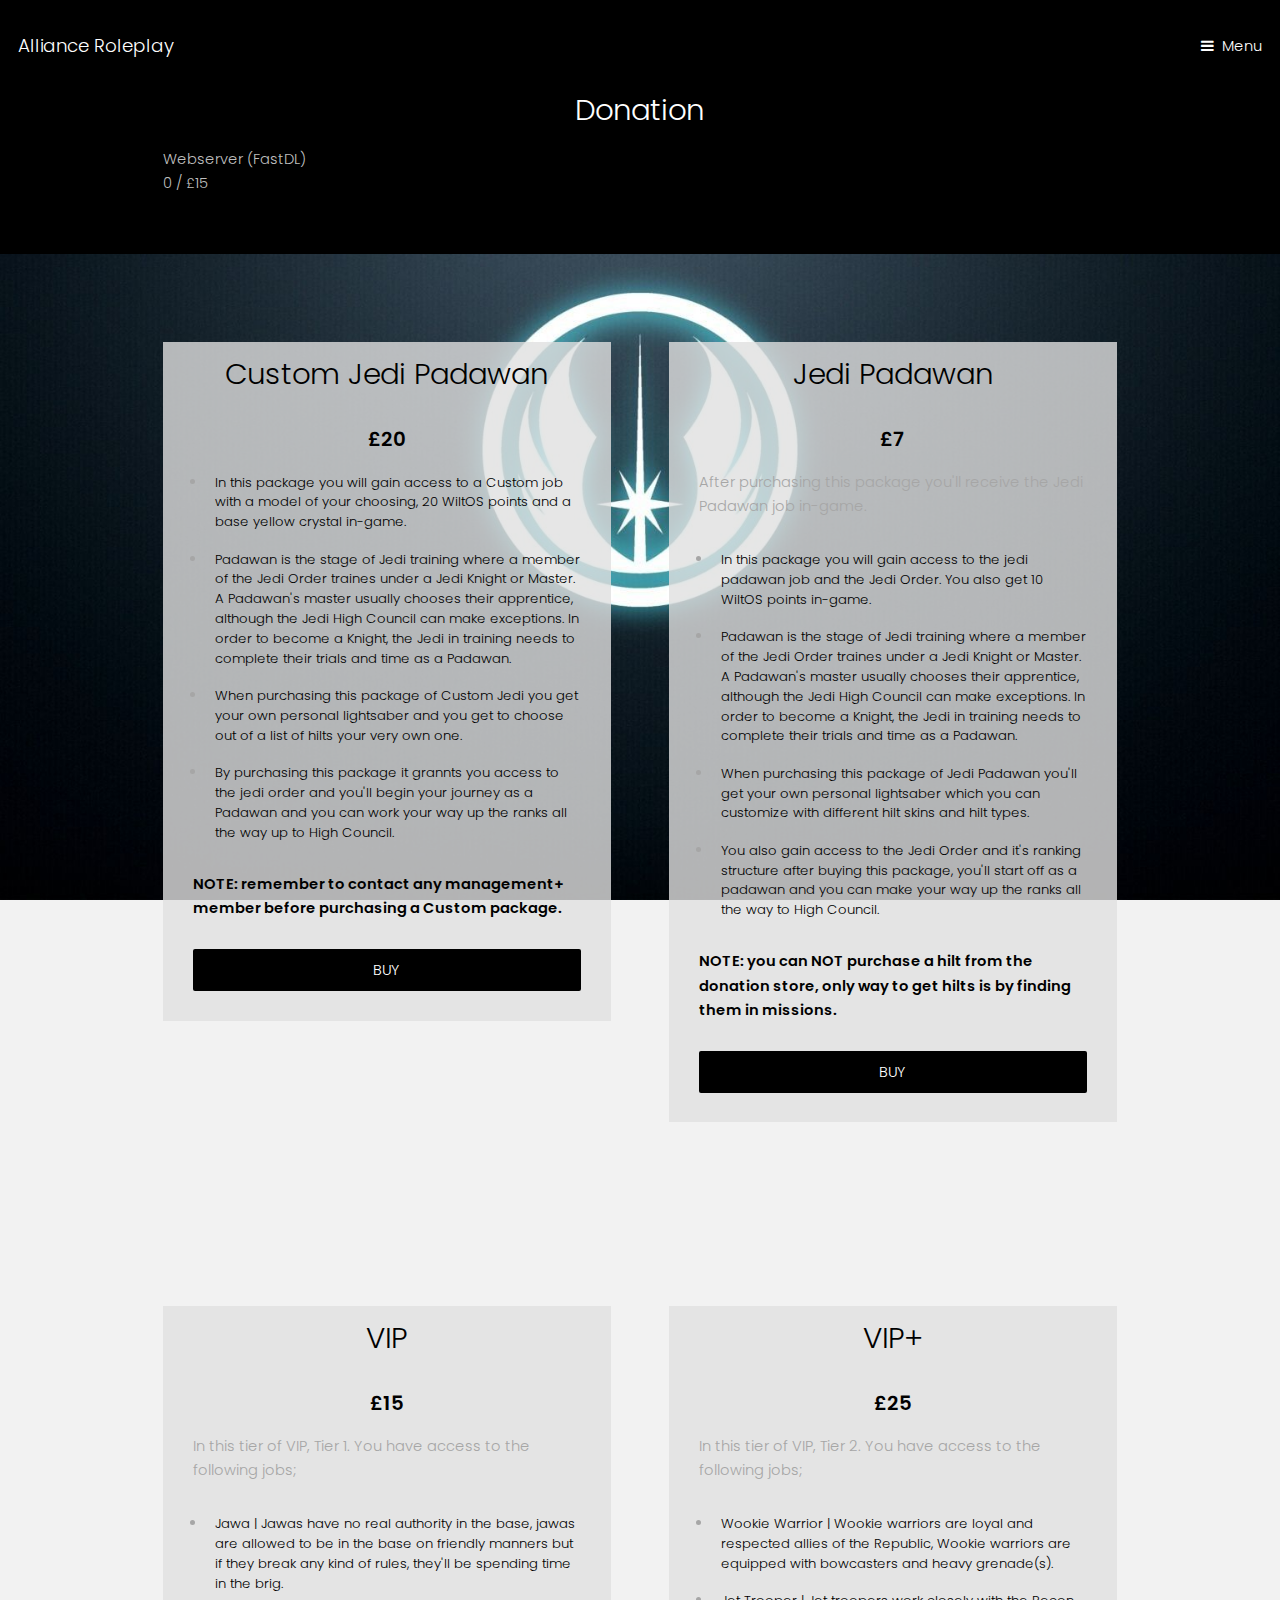
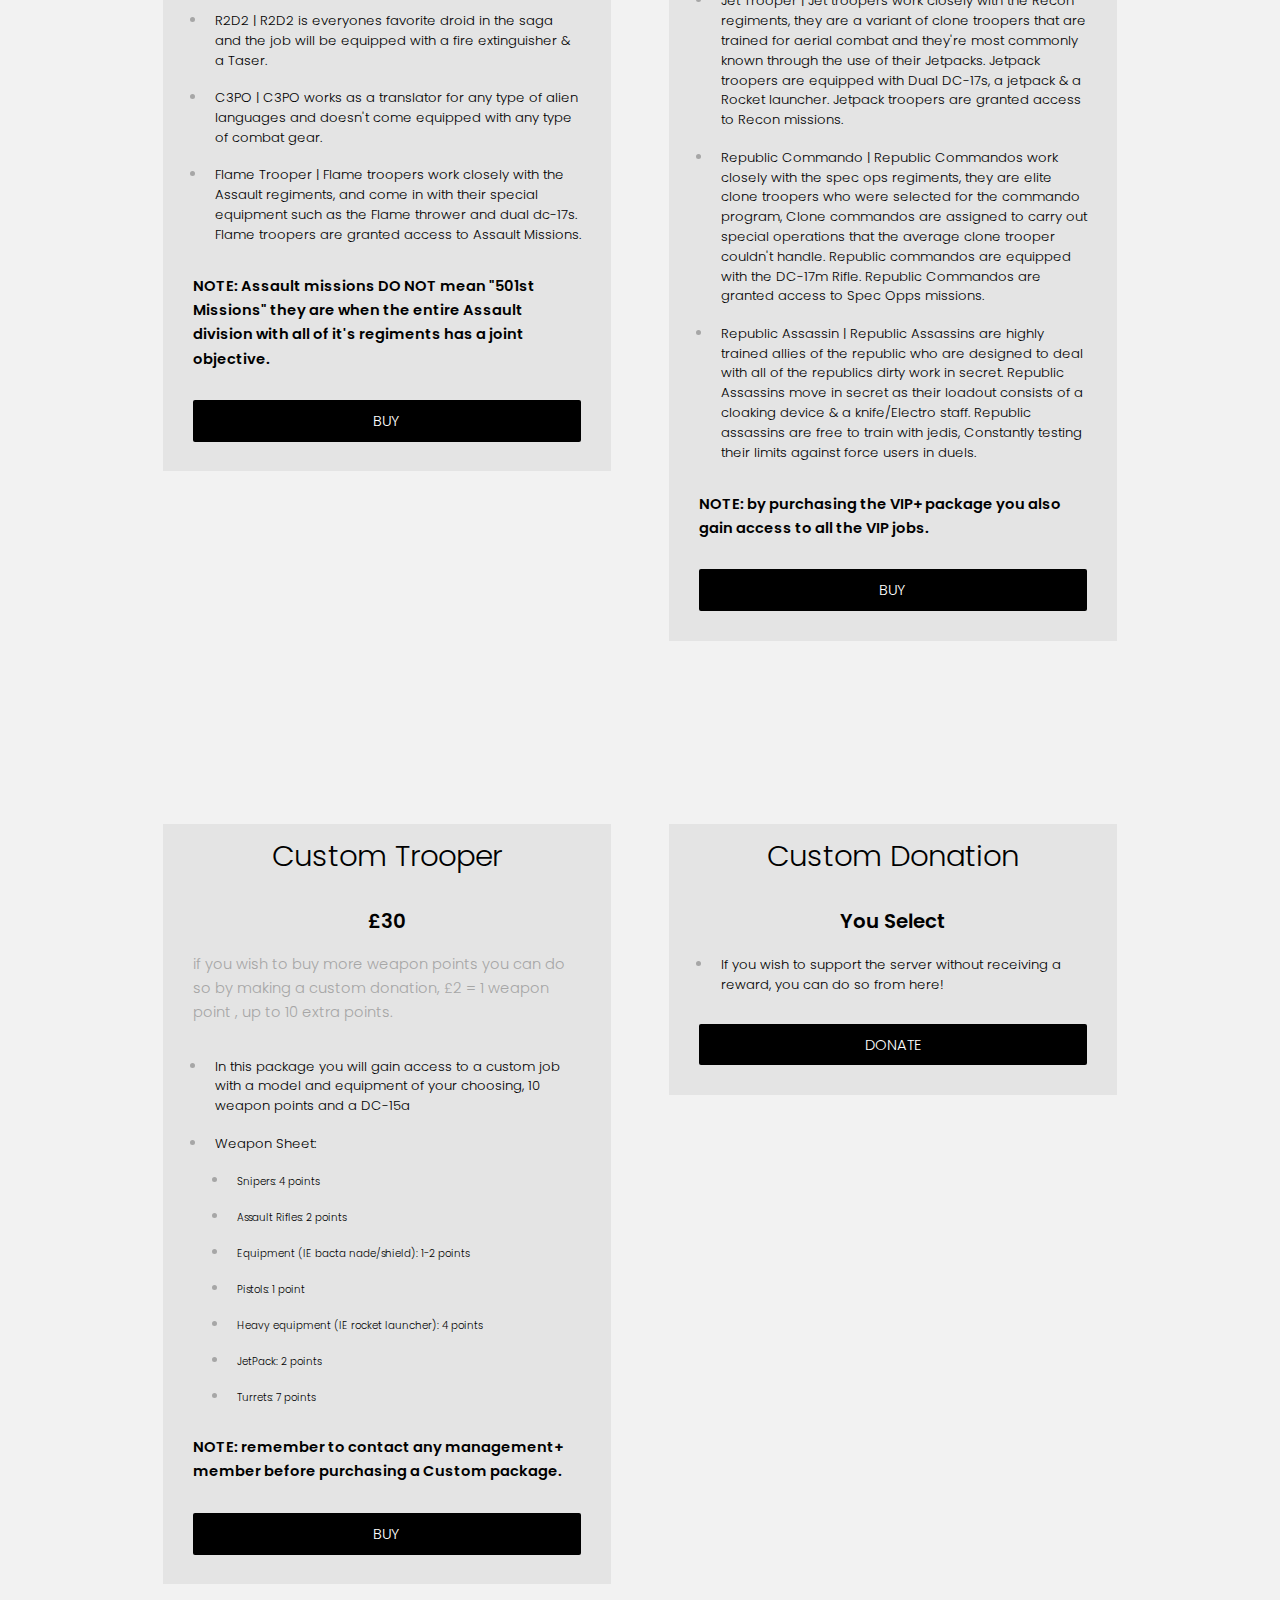
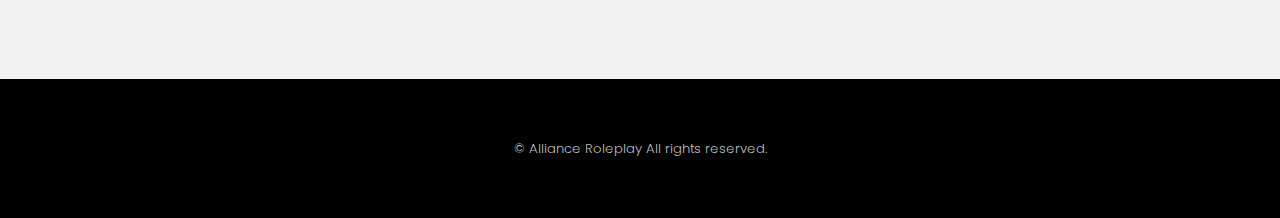
<file: storepage.html>
<!DOCTYPE HTML>
<html>
	<head>
		<title>Alliance Roleplay</title>
		<meta charset="utf-8" />
		<meta name="viewport" content="width=device-width, initial-scale=1" />
		<link rel="stylesheet" href="assets/css/main.css" />
	</head>
	<body>

		<!-- Header -->
			<header id="header" class="alt">
				<div class="logo"><a href="index.html">Alliance Roleplay</a></div>
				<a href="#menu">Menu</a>
			</header>

		<!-- Navigation -->
			<nav id="menu">
				<ul class="links">
					<li><a href="index.html">Home</a></li>
					<li><a href="https://discord.gg/C8rfqw247v">Discord</a></li>
					<li><a href="https://steamcommunity.com/sharedfiles/filedetails/?id=2310540877">Content Pack</a></li>
					<li><a href="storepage.html">Store</a></li>
				</ul>
			</nav>
			</nav>

		<!-- Main Page Text -->
			<section id="One" class="wrapper style3">
				<div class="container">
				<div class="inner">
					<header class="align-center">
						<h2>Donation</h2>
					</header>
					<div class='goal-cont'>
						<div class='goal-cont__title'></div>
						<div class='goal-cont__bar goal-bar'>
							<span class='goal-bar__current'></span> / £<span class='goal-bar__total'></span>
						</div>
						<div class="goal-cont__progress"></div>
				   </div>
				</div>
				</div>
			</section>

		<!-- Jedi CONTENT -->
			<section id="Two" class="wrapper style2 fullbg1">
				<div class="container">
				<div class="inner">
					<div class="grid-style">
						<div>
						<div class="box changedbox">
							<div class="content">
									<header class="align-center">
										<h2>Custom Jedi Padawan</h2>
										<h3><strong>£20</strong></h3>
									</header>
									
									<ul>
									<li><h5>In this package you will gain access to a Custom job with a model of your choosing, 20 WiltOS points and a base yellow crystal in-game.</h5></li>
									<li><h5>Padawan is the stage of Jedi training where a member of the Jedi Order traines under a Jedi Knight or Master. A Padawan's master usually chooses their apprentice, although the Jedi High Council can make exceptions. In order to become a Knight, the Jedi in training needs to complete their trials and time as a Padawan.</h5></li>
									<li><h5>When purchasing this package of Custom Jedi you get your own personal lightsaber and you get to choose out of a list of hilts your very own one.</h5></li>
									<li><h5>By purchasing this package it grannts you access to the jedi order and you'll begin your journey as a Padawan and you can work your way up the ranks all the way up to High Council.</h5></li>
									</ul>
									<strong><p>NOTE: remember to contact any management+ member before purchasing a Custom package.</p></strong>
									<a href="https://www.paypal.com/cgi-bin/webscr?cmd=_s-xclick&hosted_button_id=YN4MCP238ZYS2" class="button special fit">Buy</a>
							</div>
						</div>
						</div>
						<div>
						<div class="box changedbox">
								<div class="content">
									<header class="align-center">
										<h2>Jedi Padawan</h2>
										<h3><strong>£7</strong></h3>
									</header>
									<p class="textone">After purchasing this package you'll receive the Jedi Padawan job in-game.</p>
									<ul>
									<li><h5>In this package you will gain access to the jedi padawan job and the Jedi Order. You also get 10 WiltOS points in-game.</h5></li>
									<li><h5>Padawan is the stage of Jedi training where a member of the Jedi Order traines under a Jedi Knight or Master. A Padawan's master usually chooses their apprentice, although the Jedi High Council can make exceptions. In order to become a Knight, the Jedi in training needs to complete their trials and time as a Padawan.</h5></li>
									<li><h5>When purchasing this package of Jedi Padawan you'll get your own personal lightsaber which you can customize with different hilt skins and hilt types. </h5></li>
									<li><h5>You also gain access to the Jedi Order and it's ranking structure after buying this package, you'll start off as a padawan and you can make your way up the ranks all the way to High Council.</h5></li>
									</ul>
									<strong><p>NOTE: you can NOT purchase a hilt from the donation store, only way to get hilts is by finding them in missions.</p></strong>
									<a href="https://www.paypal.com/cgi-bin/webscr?cmd=_s-xclick&hosted_button_id=UP8N5D3LAM8S6" class="button special fit">Buy</a>
								</div>
						</div>
						</div>
					</div>
				</div>
				</div>
			</section>

		<!-- VIP CONTENT -->
			<section id="Two" class="wrapper style2 fullbg1">
				<div class="container">
				<div class="inner">
					<div class="grid-style">
						<div>
						<div class="box changedbox">
							<div class="content">
									<header class="align-center">
										<h2>VIP</h2>
										<h3><strong>£15</strong></h3>
									</header>
									<p class="textone">In this tier of VIP, Tier 1. You have access to the following jobs;</p>
									<ul>
									<li><h5>Jawa | Jawas have no real authority in the base, jawas are allowed to be in the base on friendly manners but if they break any kind of rules, they'll be spending time in the brig.</h5></li>
									<li><h5>R2D2 | R2D2 is everyones favorite droid in the saga and the job will be equipped with a fire extinguisher & a Taser.</h5></li>
									<li><h5>C3PO | C3PO works as a translator for any type of alien languages and doesn't come equipped with any type of combat gear.</h5></li>
									<li><h5>Flame Trooper | Flame troopers work closely with the Assault regiments, and come in with their special equipment such as the Flame thrower and dual dc-17s. Flame troopers are granted access to Assault Missions. </h5></li>
									</ul>
									<strong><p>NOTE:  Assault missions DO NOT  mean "501st Missions" they are when the entire Assault division with all of it's regiments has a joint objective.</p></strong>
									<a href="https://www.paypal.com/cgi-bin/webscr?cmd=_s-xclick&hosted_button_id=JSNXBAL5XXXF2" class="button special fit">Buy</a>
							</div>
						</div>
						</div>
						<div>
						<div class="box changedbox">
								<div class="content">
									<header class="align-center">
										<h2>VIP+</h2>
										<h3><strong>£25</strong></h3>
									</header>
									<p class="textone">In this tier of VIP, Tier 2. You have access to the following jobs;</p>
									<ul>
									<li><h5>Wookie Warrior | Wookie warriors are loyal and respected allies of the Republic, Wookie warriors are equipped with bowcasters and heavy grenade(s).</h5></li>
									<li><h5>Jet Trooper | Jet troopers work closely with the Recon regiments, they are a variant of clone troopers that are trained for aerial combat and they're most commonly known through the use of their Jetpacks. Jetpack troopers are equipped with Dual DC-17s, a jetpack & a Rocket launcher. Jetpack troopers are granted access to Recon missions.</h5></li>
									<li><h5>Republic Commando | Republic Commandos work closely with the spec ops regiments, they are elite clone troopers who were selected for the commando program, Clone commandos are assigned to carry out special operations that the average clone trooper couldn't handle. Republic commandos are equipped with the DC-17m Rifle. Republic Commandos are granted access to Spec Opps missions.</h5></li>
									<li><h5>Republic Assassin | Republic Assassins are highly trained allies of the republic who are designed to deal with all of the republics dirty work in secret. Republic Assassins move in secret as their loadout consists of a cloaking device & a knife/Electro staff. Republic assassins are free to train with jedis, Constantly testing their limits against force users in duels.</h5></li>
									</ul>
									<strong><p>NOTE: by purchasing the VIP+ package you also gain access to all the VIP jobs.</p></strong>
									<a href="https://www.paypal.com/cgi-bin/webscr?cmd=_s-xclick&hosted_button_id=4J2J39GVR536L" class="button special fit">Buy</a>
								</div>
						</div>
						</div>
					</div>
				</div>
				</div>
			</section>

		<!-- CUSTOM CONTENT -->
			<section id="Two" class="wrapper style2 fullbg1">
				<div class="container">
				<div class="inner">
					<div class="grid-style">
						<div>
						<div class="box changedbox">
							<div class="content">
									<header class="align-center">
										<h2>Custom Trooper</h2>
										<h3><strong>£30</strong></h3>
									</header>
									<p class="textone">if you wish to buy more weapon points you can do so by making a custom donation, £2 = 1 weapon point , up to 10 extra points.</p>
									<ul>
									<li><h5>In this package you will gain access to a custom job with a model and equipment of your choosing, 10 weapon points and a DC-15a</h5></li>
									<li>
										<h5>Weapon Sheet:</h5>
										<ul>
											<li><h6>Snipers: 4 points</h6></li>
											<li><h6>Assault Rifles: 2 points</h6></li>
											<li><h6>Equipment (IE bacta nade/shield): 1-2 points</h6></li>
											<li><h6>Pistols: 1 point</h6></li>
											<li><h6>Heavy equipment (IE rocket launcher): 4 points</h6></li>
											<li><h6>JetPack: 2 points</h6></li>
											<li><h6>Turrets: 7 points</h6></li>
										</ul>
									</li>
									</ul>
									<strong><p>NOTE: remember to contact any management+ member before purchasing a Custom package.</p></strong>
									<a href="https://www.paypal.com/cgi-bin/webscr?cmd=_s-xclick&hosted_button_id=BTN4M8RN9YFH8" class="button special fit">Buy</a>
							</div>
						</div>
						</div>
						<div>
						<div class="box changedbox">
								<div class="content">
									<header class="align-center">
										<h2>Custom Donation</h2>
										<h3><strong>You Select</strong></h3>
									</header>
									<ul>
									<li><h5>If you wish to support the server without receiving a reward, you can do so from here!</h5></li>
									</ul>
									<a href="https://www.paypal.com/donate?hosted_button_id=6CCBRX2LF7PA2" class="button special fit">Donate</a>
								</div>
						</div>
						</div>
					</div>
				</div>
				</div>
			</section>

		<!-- Footer -->
			<footer id="footer" class="store">
				<div class="copyright">
					&copy; Alliance Roleplay All rights reserved.
				</div>
			</footer>

		<!-- Scripts -->
			<script src="assets/js/jquery.min.js"></script>
			<script src="assets/js/jquery.scrollex.min.js"></script>
			<script src="assets/js/skel.min.js"></script>
			<script src="assets/js/util.js"></script>
			<script src="assets/js/main.js"></script>
	</body>
</html>
</file>
<file: assets/css/main.css>
@charset "UTF-8";
@import url(font-awesome.min.css);
@import url("https://fonts.googleapis.com/css?family=Poppins:300,400,500,600,700");


/* Reset */

	html, body, div, span, applet, object, iframe, h1, h2, h3, h4, h5, h6, p, blockquote, pre, a, abbr, acronym, address, big, cite, code, del, dfn, em, img, ins, kbd, q, s, samp, small, strike, strong, sub, sup, tt, var, b, u, i, center, dl, dt, dd, ol, ul, li, fieldset, form, label, legend, table, caption, tbody, tfoot, thead, tr, th, td, article, aside, canvas, details, embed, figure, figcaption, footer, header, hgroup, menu, nav, output, ruby, section, summary, time, mark, audio, video {
		margin: 0;
		padding: 0;
		border: 0;
		font-size: 100%;
		font: inherit;
		vertical-align: baseline;
	}

	article, aside, details, figcaption, figure, footer, header, hgroup, menu, nav, section {
		display: block;
	}

	body {
		line-height: 1;
	}

	ol, ul {
		list-style: none;
	}

	blockquote, q {
		quotes: none;
	}

	blockquote:before, blockquote:after, q:before, q:after {
		content: '';
		content: none;
	}

	table {
		border-collapse: collapse;
		border-spacing: 0;
	}

	body {
		-webkit-text-size-adjust: none;
	}

/* Box Model */

	*, *:before, *:after {
		-moz-box-sizing: border-box;
		-webkit-box-sizing: border-box;
		box-sizing: border-box;
	}

/* Containers */

	.container {
		margin-left: auto;
		margin-right: auto;
	}

	.container.\31 25\25 {
		width: 100%;
		max-width: 100rem;
		min-width: 80rem;
	}

	.container.\37 5\25 {
		width: 60rem;
	}

	.container.\35 0\25 {
		width: 40rem;
	}

	.container.\32 5\25 {
		width: 20rem;
	}

	.container {
		width: 80rem;
	}

	@media screen and (max-width: 1680px) {

		.container.\31 25\25 {
			width: 100%;
			max-width: 100rem;
			min-width: 80rem;
		}

		.container.\37 5\25 {
			width: 60rem;
		}

		.container.\35 0\25 {
			width: 40rem;
		}

		.container.\32 5\25 {
			width: 20rem;
		}

		.container {
			width: 80rem;
		}

	}

	@media screen and (max-width: 1280px) {

		.container.\31 25\25 {
			width: 100%;
			max-width: 81.25rem;
			min-width: 65rem;
		}

		.container.\37 5\25 {
			width: 48.75rem;
		}

		.container.\35 0\25 {
			width: 32.5rem;
		}

		.container.\32 5\25 {
			width: 16.25rem;
		}

		.container {
			width: 65rem;
		}

	}

	@media screen and (max-width: 980px) {

		.container.\31 25\25 {
			width: 100%;
			max-width: 112.5%;
			min-width: 90%;
		}

		.container.\37 5\25 {
			width: 67.5%;
		}

		.container.\35 0\25 {
			width: 45%;
		}

		.container.\32 5\25 {
			width: 22.5%;
		}

		.container {
			width: 90%;
		}

	}

	@media screen and (max-width: 736px) {

		.container.\31 25\25 {
			width: 100%;
			max-width: 112.5%;
			min-width: 90%;
		}

		.container.\37 5\25 {
			width: 67.5%;
		}

		.container.\35 0\25 {
			width: 45%;
		}

		.container.\32 5\25 {
			width: 22.5%;
		}

		.container {
			width: 90% !important;
		}

	}

	@media screen and (max-width: 480px) {

		.container.\31 25\25 {
			width: 100%;
			max-width: 112.5%;
			min-width: 90%;
		}

		.container.\37 5\25 {
			width: 67.5%;
		}

		.container.\35 0\25 {
			width: 45%;
		}

		.container.\32 5\25 {
			width: 22.5%;
		}

		.container {
			width: 90% !important;
		}

	}

/* Grid */

	.row {
		border-bottom: solid 1px transparent;
		-moz-box-sizing: border-box;
		-webkit-box-sizing: border-box;
		box-sizing: border-box;
	}

	.row > * {
		float: left;
		-moz-box-sizing: border-box;
		-webkit-box-sizing: border-box;
		box-sizing: border-box;
	}

	.row:after, .row:before {
		content: '';
		display: block;
		clear: both;
		height: 0;
	}

	.row.uniform > * > :first-child {
		margin-top: 0;
	}

	.row.uniform > * > :last-child {
		margin-bottom: 0;
	}

	.row.\30 \25 > * {
		padding: 0 0 0 0rem;
	}

	.row.\30 \25 {
		margin: 0 0 -1px 0rem;
	}

	.row.uniform.\30 \25 > * {
		padding: 0rem 0 0 0rem;
	}

	.row.uniform.\30 \25 {
		margin: 0rem 0 -1px 0rem;
	}

	.row > * {
		padding: 0 0 0 2rem;
	}

	.row {
		margin: 0 0 -1px -2rem;
	}

	.row.uniform > * {
		padding: 2rem 0 0 2rem;
	}

	.row.uniform {
		margin: -2rem 0 -1px -2rem;
	}

	.row.\32 00\25 > * {
		padding: 0 0 0 4rem;
	}

	.row.\32 00\25 {
		margin: 0 0 -1px -4rem;
	}

	.row.uniform.\32 00\25 > * {
		padding: 4rem 0 0 4rem;
	}

	.row.uniform.\32 00\25 {
		margin: -4rem 0 -1px -4rem;
	}

	.row.\31 50\25 > * {
		padding: 0 0 0 3rem;
	}

	.row.\31 50\25 {
		margin: 0 0 -1px -3rem;
	}

	.row.uniform.\31 50\25 > * {
		padding: 3rem 0 0 3rem;
	}

	.row.uniform.\31 50\25 {
		margin: -3rem 0 -1px -3rem;
	}

	.row.\35 0\25 > * {
		padding: 0 0 0 1rem;
	}

	.row.\35 0\25 {
		margin: 0 0 -1px -1rem;
	}

	.row.uniform.\35 0\25 > * {
		padding: 1rem 0 0 1rem;
	}

	.row.uniform.\35 0\25 {
		margin: -1rem 0 -1px -1rem;
	}

	.row.\32 5\25 > * {
		padding: 0 0 0 0.5rem;
	}

	.row.\32 5\25 {
		margin: 0 0 -1px -0.5rem;
	}

	.row.uniform.\32 5\25 > * {
		padding: 0.5rem 0 0 0.5rem;
	}

	.row.uniform.\32 5\25 {
		margin: -0.5rem 0 -1px -0.5rem;
	}

	.\31 2u, .\31 2u\24 {
		width: 100%;
		clear: none;
		margin-left: 0;
	}

	.\31 1u, .\31 1u\24 {
		width: 91.6666666667%;
		clear: none;
		margin-left: 0;
	}

	.\31 0u, .\31 0u\24 {
		width: 83.3333333333%;
		clear: none;
		margin-left: 0;
	}

	.\39 u, .\39 u\24 {
		width: 75%;
		clear: none;
		margin-left: 0;
	}

	.\38 u, .\38 u\24 {
		width: 66.6666666667%;
		clear: none;
		margin-left: 0;
	}

	.\37 u, .\37 u\24 {
		width: 58.3333333333%;
		clear: none;
		margin-left: 0;
	}

	.\36 u, .\36 u\24 {
		width: 50%;
		clear: none;
		margin-left: 0;
	}

	.\35 u, .\35 u\24 {
		width: 41.6666666667%;
		clear: none;
		margin-left: 0;
	}

	.\34 u, .\34 u\24 {
		width: 33.3333333333%;
		clear: none;
		margin-left: 0;
	}

	.\33 u, .\33 u\24 {
		width: 25%;
		clear: none;
		margin-left: 0;
	}

	.\32 u, .\32 u\24 {
		width: 16.6666666667%;
		clear: none;
		margin-left: 0;
	}

	.\31 u, .\31 u\24 {
		width: 8.3333333333%;
		clear: none;
		margin-left: 0;
	}

	.\31 2u\24 + *,
	.\31 1u\24 + *,
	.\31 0u\24 + *,
	.\39 u\24 + *,
	.\38 u\24 + *,
	.\37 u\24 + *,
	.\36 u\24 + *,
	.\35 u\24 + *,
	.\34 u\24 + *,
	.\33 u\24 + *,
	.\32 u\24 + *,
	.\31 u\24 + * {
		clear: left;
	}

	.\-11u {
		margin-left: 91.66667%;
	}

	.\-10u {
		margin-left: 83.33333%;
	}

	.\-9u {
		margin-left: 75%;
	}

	.\-8u {
		margin-left: 66.66667%;
	}

	.\-7u {
		margin-left: 58.33333%;
	}

	.\-6u {
		margin-left: 50%;
	}

	.\-5u {
		margin-left: 41.66667%;
	}

	.\-4u {
		margin-left: 33.33333%;
	}

	.\-3u {
		margin-left: 25%;
	}

	.\-2u {
		margin-left: 16.66667%;
	}

	.\-1u {
		margin-left: 8.33333%;
	}

	@media screen and (max-width: 1680px) {

		.row > * {
			padding: 0 0 0 2rem;
		}

		.row {
			margin: 0 0 -1px -2rem;
		}

		.row.uniform > * {
			padding: 2rem 0 0 2rem;
		}

		.row.uniform {
			margin: -2rem 0 -1px -2rem;
		}

		.row.\32 00\25 > * {
			padding: 0 0 0 4rem;
		}

		.row.\32 00\25 {
			margin: 0 0 -1px -4rem;
		}

		.row.uniform.\32 00\25 > * {
			padding: 4rem 0 0 4rem;
		}

		.row.uniform.\32 00\25 {
			margin: -4rem 0 -1px -4rem;
		}

		.row.\31 50\25 > * {
			padding: 0 0 0 3rem;
		}

		.row.\31 50\25 {
			margin: 0 0 -1px -3rem;
		}

		.row.uniform.\31 50\25 > * {
			padding: 3rem 0 0 3rem;
		}

		.row.uniform.\31 50\25 {
			margin: -3rem 0 -1px -3rem;
		}

		.row.\35 0\25 > * {
			padding: 0 0 0 1rem;
		}

		.row.\35 0\25 {
			margin: 0 0 -1px -1rem;
		}

		.row.uniform.\35 0\25 > * {
			padding: 1rem 0 0 1rem;
		}

		.row.uniform.\35 0\25 {
			margin: -1rem 0 -1px -1rem;
		}

		.row.\32 5\25 > * {
			padding: 0 0 0 0.5rem;
		}

		.row.\32 5\25 {
			margin: 0 0 -1px -0.5rem;
		}

		.row.uniform.\32 5\25 > * {
			padding: 0.5rem 0 0 0.5rem;
		}

		.row.uniform.\32 5\25 {
			margin: -0.5rem 0 -1px -0.5rem;
		}

		.\31 2u\28xlarge\29, .\31 2u\24\28xlarge\29 {
			width: 100%;
			clear: none;
			margin-left: 0;
		}

		.\31 1u\28xlarge\29, .\31 1u\24\28xlarge\29 {
			width: 91.6666666667%;
			clear: none;
			margin-left: 0;
		}

		.\31 0u\28xlarge\29, .\31 0u\24\28xlarge\29 {
			width: 83.3333333333%;
			clear: none;
			margin-left: 0;
		}

		.\39 u\28xlarge\29, .\39 u\24\28xlarge\29 {
			width: 75%;
			clear: none;
			margin-left: 0;
		}

		.\38 u\28xlarge\29, .\38 u\24\28xlarge\29 {
			width: 66.6666666667%;
			clear: none;
			margin-left: 0;
		}

		.\37 u\28xlarge\29, .\37 u\24\28xlarge\29 {
			width: 58.3333333333%;
			clear: none;
			margin-left: 0;
		}

		.\36 u\28xlarge\29, .\36 u\24\28xlarge\29 {
			width: 50%;
			clear: none;
			margin-left: 0;
		}

		.\35 u\28xlarge\29, .\35 u\24\28xlarge\29 {
			width: 41.6666666667%;
			clear: none;
			margin-left: 0;
		}

		.\34 u\28xlarge\29, .\34 u\24\28xlarge\29 {
			width: 33.3333333333%;
			clear: none;
			margin-left: 0;
		}

		.\33 u\28xlarge\29, .\33 u\24\28xlarge\29 {
			width: 25%;
			clear: none;
			margin-left: 0;
		}

		.\32 u\28xlarge\29, .\32 u\24\28xlarge\29 {
			width: 16.6666666667%;
			clear: none;
			margin-left: 0;
		}

		.\31 u\28xlarge\29, .\31 u\24\28xlarge\29 {
			width: 8.3333333333%;
			clear: none;
			margin-left: 0;
		}

		.\31 2u\24\28xlarge\29 + *,
		.\31 1u\24\28xlarge\29 + *,
		.\31 0u\24\28xlarge\29 + *,
		.\39 u\24\28xlarge\29 + *,
		.\38 u\24\28xlarge\29 + *,
		.\37 u\24\28xlarge\29 + *,
		.\36 u\24\28xlarge\29 + *,
		.\35 u\24\28xlarge\29 + *,
		.\34 u\24\28xlarge\29 + *,
		.\33 u\24\28xlarge\29 + *,
		.\32 u\24\28xlarge\29 + *,
		.\31 u\24\28xlarge\29 + * {
			clear: left;
		}

		.\-11u\28xlarge\29 {
			margin-left: 91.66667%;
		}

		.\-10u\28xlarge\29 {
			margin-left: 83.33333%;
		}

		.\-9u\28xlarge\29 {
			margin-left: 75%;
		}

		.\-8u\28xlarge\29 {
			margin-left: 66.66667%;
		}

		.\-7u\28xlarge\29 {
			margin-left: 58.33333%;
		}

		.\-6u\28xlarge\29 {
			margin-left: 50%;
		}

		.\-5u\28xlarge\29 {
			margin-left: 41.66667%;
		}

		.\-4u\28xlarge\29 {
			margin-left: 33.33333%;
		}

		.\-3u\28xlarge\29 {
			margin-left: 25%;
		}

		.\-2u\28xlarge\29 {
			margin-left: 16.66667%;
		}

		.\-1u\28xlarge\29 {
			margin-left: 8.33333%;
		}

	}

	@media screen and (max-width: 1280px) {

		.row > * {
			padding: 0 0 0 1.5rem;
		}

		.row {
			margin: 0 0 -1px -1.5rem;
		}

		.row.uniform > * {
			padding: 1.5rem 0 0 1.5rem;
		}

		.row.uniform {
			margin: -1.5rem 0 -1px -1.5rem;
		}

		.row.\32 00\25 > * {
			padding: 0 0 0 3rem;
		}

		.row.\32 00\25 {
			margin: 0 0 -1px -3rem;
		}

		.row.uniform.\32 00\25 > * {
			padding: 3rem 0 0 3rem;
		}

		.row.uniform.\32 00\25 {
			margin: -3rem 0 -1px -3rem;
		}

		.row.\31 50\25 > * {
			padding: 0 0 0 2.25rem;
		}

		.row.\31 50\25 {
			margin: 0 0 -1px -2.25rem;
		}

		.row.uniform.\31 50\25 > * {
			padding: 2.25rem 0 0 2.25rem;
		}

		.row.uniform.\31 50\25 {
			margin: -2.25rem 0 -1px -2.25rem;
		}

		.row.\35 0\25 > * {
			padding: 0 0 0 0.75rem;
		}

		.row.\35 0\25 {
			margin: 0 0 -1px -0.75rem;
		}

		.row.uniform.\35 0\25 > * {
			padding: 0.75rem 0 0 0.75rem;
		}

		.row.uniform.\35 0\25 {
			margin: -0.75rem 0 -1px -0.75rem;
		}

		.row.\32 5\25 > * {
			padding: 0 0 0 0.375rem;
		}

		.row.\32 5\25 {
			margin: 0 0 -1px -0.375rem;
		}

		.row.uniform.\32 5\25 > * {
			padding: 0.375rem 0 0 0.375rem;
		}

		.row.uniform.\32 5\25 {
			margin: -0.375rem 0 -1px -0.375rem;
		}

		.\31 2u\28large\29, .\31 2u\24\28large\29 {
			width: 100%;
			clear: none;
			margin-left: 0;
		}

		.\31 1u\28large\29, .\31 1u\24\28large\29 {
			width: 91.6666666667%;
			clear: none;
			margin-left: 0;
		}

		.\31 0u\28large\29, .\31 0u\24\28large\29 {
			width: 83.3333333333%;
			clear: none;
			margin-left: 0;
		}

		.\39 u\28large\29, .\39 u\24\28large\29 {
			width: 75%;
			clear: none;
			margin-left: 0;
		}

		.\38 u\28large\29, .\38 u\24\28large\29 {
			width: 66.6666666667%;
			clear: none;
			margin-left: 0;
		}

		.\37 u\28large\29, .\37 u\24\28large\29 {
			width: 58.3333333333%;
			clear: none;
			margin-left: 0;
		}

		.\36 u\28large\29, .\36 u\24\28large\29 {
			width: 50%;
			clear: none;
			margin-left: 0;
		}

		.\35 u\28large\29, .\35 u\24\28large\29 {
			width: 41.6666666667%;
			clear: none;
			margin-left: 0;
		}

		.\34 u\28large\29, .\34 u\24\28large\29 {
			width: 33.3333333333%;
			clear: none;
			margin-left: 0;
		}

		.\33 u\28large\29, .\33 u\24\28large\29 {
			width: 25%;
			clear: none;
			margin-left: 0;
		}

		.\32 u\28large\29, .\32 u\24\28large\29 {
			width: 16.6666666667%;
			clear: none;
			margin-left: 0;
		}

		.\31 u\28large\29, .\31 u\24\28large\29 {
			width: 8.3333333333%;
			clear: none;
			margin-left: 0;
		}

		.\31 2u\24\28large\29 + *,
		.\31 1u\24\28large\29 + *,
		.\31 0u\24\28large\29 + *,
		.\39 u\24\28large\29 + *,
		.\38 u\24\28large\29 + *,
		.\37 u\24\28large\29 + *,
		.\36 u\24\28large\29 + *,
		.\35 u\24\28large\29 + *,
		.\34 u\24\28large\29 + *,
		.\33 u\24\28large\29 + *,
		.\32 u\24\28large\29 + *,
		.\31 u\24\28large\29 + * {
			clear: left;
		}

		.\-11u\28large\29 {
			margin-left: 91.66667%;
		}

		.\-10u\28large\29 {
			margin-left: 83.33333%;
		}

		.\-9u\28large\29 {
			margin-left: 75%;
		}

		.\-8u\28large\29 {
			margin-left: 66.66667%;
		}

		.\-7u\28large\29 {
			margin-left: 58.33333%;
		}

		.\-6u\28large\29 {
			margin-left: 50%;
		}

		.\-5u\28large\29 {
			margin-left: 41.66667%;
		}

		.\-4u\28large\29 {
			margin-left: 33.33333%;
		}

		.\-3u\28large\29 {
			margin-left: 25%;
		}

		.\-2u\28large\29 {
			margin-left: 16.66667%;
		}

		.\-1u\28large\29 {
			margin-left: 8.33333%;
		}

	}

	@media screen and (max-width: 980px) {

		.row > * {
			padding: 0 0 0 1.5rem;
		}

		.row {
			margin: 0 0 -1px -1.5rem;
		}

		.row.uniform > * {
			padding: 1.5rem 0 0 1.5rem;
		}

		.row.uniform {
			margin: -1.5rem 0 -1px -1.5rem;
		}

		.row.\32 00\25 > * {
			padding: 0 0 0 3rem;
		}

		.row.\32 00\25 {
			margin: 0 0 -1px -3rem;
		}

		.row.uniform.\32 00\25 > * {
			padding: 3rem 0 0 3rem;
		}

		.row.uniform.\32 00\25 {
			margin: -3rem 0 -1px -3rem;
		}

		.row.\31 50\25 > * {
			padding: 0 0 0 2.25rem;
		}

		.row.\31 50\25 {
			margin: 0 0 -1px -2.25rem;
		}

		.row.uniform.\31 50\25 > * {
			padding: 2.25rem 0 0 2.25rem;
		}

		.row.uniform.\31 50\25 {
			margin: -2.25rem 0 -1px -2.25rem;
		}

		.row.\35 0\25 > * {
			padding: 0 0 0 0.75rem;
		}

		.row.\35 0\25 {
			margin: 0 0 -1px -0.75rem;
		}

		.row.uniform.\35 0\25 > * {
			padding: 0.75rem 0 0 0.75rem;
		}

		.row.uniform.\35 0\25 {
			margin: -0.75rem 0 -1px -0.75rem;
		}

		.row.\32 5\25 > * {
			padding: 0 0 0 0.375rem;
		}

		.row.\32 5\25 {
			margin: 0 0 -1px -0.375rem;
		}

		.row.uniform.\32 5\25 > * {
			padding: 0.375rem 0 0 0.375rem;
		}

		.row.uniform.\32 5\25 {
			margin: -0.375rem 0 -1px -0.375rem;
		}

		.\31 2u\28medium\29, .\31 2u\24\28medium\29 {
			width: 100%;
			clear: none;
			margin-left: 0;
		}

		.\31 1u\28medium\29, .\31 1u\24\28medium\29 {
			width: 91.6666666667%;
			clear: none;
			margin-left: 0;
		}

		.\31 0u\28medium\29, .\31 0u\24\28medium\29 {
			width: 83.3333333333%;
			clear: none;
			margin-left: 0;
		}

		.\39 u\28medium\29, .\39 u\24\28medium\29 {
			width: 75%;
			clear: none;
			margin-left: 0;
		}

		.\38 u\28medium\29, .\38 u\24\28medium\29 {
			width: 66.6666666667%;
			clear: none;
			margin-left: 0;
		}

		.\37 u\28medium\29, .\37 u\24\28medium\29 {
			width: 58.3333333333%;
			clear: none;
			margin-left: 0;
		}

		.\36 u\28medium\29, .\36 u\24\28medium\29 {
			width: 50%;
			clear: none;
			margin-left: 0;
		}

		.\35 u\28medium\29, .\35 u\24\28medium\29 {
			width: 41.6666666667%;
			clear: none;
			margin-left: 0;
		}

		.\34 u\28medium\29, .\34 u\24\28medium\29 {
			width: 33.3333333333%;
			clear: none;
			margin-left: 0;
		}

		.\33 u\28medium\29, .\33 u\24\28medium\29 {
			width: 25%;
			clear: none;
			margin-left: 0;
		}

		.\32 u\28medium\29, .\32 u\24\28medium\29 {
			width: 16.6666666667%;
			clear: none;
			margin-left: 0;
		}

		.\31 u\28medium\29, .\31 u\24\28medium\29 {
			width: 8.3333333333%;
			clear: none;
			margin-left: 0;
		}

		.\31 2u\24\28medium\29 + *,
		.\31 1u\24\28medium\29 + *,
		.\31 0u\24\28medium\29 + *,
		.\39 u\24\28medium\29 + *,
		.\38 u\24\28medium\29 + *,
		.\37 u\24\28medium\29 + *,
		.\36 u\24\28medium\29 + *,
		.\35 u\24\28medium\29 + *,
		.\34 u\24\28medium\29 + *,
		.\33 u\24\28medium\29 + *,
		.\32 u\24\28medium\29 + *,
		.\31 u\24\28medium\29 + * {
			clear: left;
		}

		.\-11u\28medium\29 {
			margin-left: 91.66667%;
		}

		.\-10u\28medium\29 {
			margin-left: 83.33333%;
		}

		.\-9u\28medium\29 {
			margin-left: 75%;
		}

		.\-8u\28medium\29 {
			margin-left: 66.66667%;
		}

		.\-7u\28medium\29 {
			margin-left: 58.33333%;
		}

		.\-6u\28medium\29 {
			margin-left: 50%;
		}

		.\-5u\28medium\29 {
			margin-left: 41.66667%;
		}

		.\-4u\28medium\29 {
			margin-left: 33.33333%;
		}

		.\-3u\28medium\29 {
			margin-left: 25%;
		}

		.\-2u\28medium\29 {
			margin-left: 16.66667%;
		}

		.\-1u\28medium\29 {
			margin-left: 8.33333%;
		}

	}

	@media screen and (max-width: 736px) {

		.row > * {
			padding: 0 0 0 1.25rem;
		}

		.row {
			margin: 0 0 -1px -1.25rem;
		}

		.row.uniform > * {
			padding: 1.25rem 0 0 1.25rem;
		}

		.row.uniform {
			margin: -1.25rem 0 -1px -1.25rem;
		}

		.row.\32 00\25 > * {
			padding: 0 0 0 2.5rem;
		}

		.row.\32 00\25 {
			margin: 0 0 -1px -2.5rem;
		}

		.row.uniform.\32 00\25 > * {
			padding: 2.5rem 0 0 2.5rem;
		}

		.row.uniform.\32 00\25 {
			margin: -2.5rem 0 -1px -2.5rem;
		}

		.row.\31 50\25 > * {
			padding: 0 0 0 1.875rem;
		}

		.row.\31 50\25 {
			margin: 0 0 -1px -1.875rem;
		}

		.row.uniform.\31 50\25 > * {
			padding: 1.875rem 0 0 1.875rem;
		}

		.row.uniform.\31 50\25 {
			margin: -1.875rem 0 -1px -1.875rem;
		}

		.row.\35 0\25 > * {
			padding: 0 0 0 0.625rem;
		}

		.row.\35 0\25 {
			margin: 0 0 -1px -0.625rem;
		}

		.row.uniform.\35 0\25 > * {
			padding: 0.625rem 0 0 0.625rem;
		}

		.row.uniform.\35 0\25 {
			margin: -0.625rem 0 -1px -0.625rem;
		}

		.row.\32 5\25 > * {
			padding: 0 0 0 0.3125rem;
		}

		.row.\32 5\25 {
			margin: 0 0 -1px -0.3125rem;
		}

		.row.uniform.\32 5\25 > * {
			padding: 0.3125rem 0 0 0.3125rem;
		}

		.row.uniform.\32 5\25 {
			margin: -0.3125rem 0 -1px -0.3125rem;
		}

		.\31 2u\28small\29, .\31 2u\24\28small\29 {
			width: 100%;
			clear: none;
			margin-left: 0;
		}

		.\31 1u\28small\29, .\31 1u\24\28small\29 {
			width: 91.6666666667%;
			clear: none;
			margin-left: 0;
		}

		.\31 0u\28small\29, .\31 0u\24\28small\29 {
			width: 83.3333333333%;
			clear: none;
			margin-left: 0;
		}

		.\39 u\28small\29, .\39 u\24\28small\29 {
			width: 75%;
			clear: none;
			margin-left: 0;
		}

		.\38 u\28small\29, .\38 u\24\28small\29 {
			width: 66.6666666667%;
			clear: none;
			margin-left: 0;
		}

		.\37 u\28small\29, .\37 u\24\28small\29 {
			width: 58.3333333333%;
			clear: none;
			margin-left: 0;
		}

		.\36 u\28small\29, .\36 u\24\28small\29 {
			width: 50%;
			clear: none;
			margin-left: 0;
		}

		.\35 u\28small\29, .\35 u\24\28small\29 {
			width: 41.6666666667%;
			clear: none;
			margin-left: 0;
		}

		.\34 u\28small\29, .\34 u\24\28small\29 {
			width: 33.3333333333%;
			clear: none;
			margin-left: 0;
		}

		.\33 u\28small\29, .\33 u\24\28small\29 {
			width: 25%;
			clear: none;
			margin-left: 0;
		}

		.\32 u\28small\29, .\32 u\24\28small\29 {
			width: 16.6666666667%;
			clear: none;
			margin-left: 0;
		}

		.\31 u\28small\29, .\31 u\24\28small\29 {
			width: 8.3333333333%;
			clear: none;
			margin-left: 0;
		}

		.\31 2u\24\28small\29 + *,
		.\31 1u\24\28small\29 + *,
		.\31 0u\24\28small\29 + *,
		.\39 u\24\28small\29 + *,
		.\38 u\24\28small\29 + *,
		.\37 u\24\28small\29 + *,
		.\36 u\24\28small\29 + *,
		.\35 u\24\28small\29 + *,
		.\34 u\24\28small\29 + *,
		.\33 u\24\28small\29 + *,
		.\32 u\24\28small\29 + *,
		.\31 u\24\28small\29 + * {
			clear: left;
		}

		.\-11u\28small\29 {
			margin-left: 91.66667%;
		}

		.\-10u\28small\29 {
			margin-left: 83.33333%;
		}

		.\-9u\28small\29 {
			margin-left: 75%;
		}

		.\-8u\28small\29 {
			margin-left: 66.66667%;
		}

		.\-7u\28small\29 {
			margin-left: 58.33333%;
		}

		.\-6u\28small\29 {
			margin-left: 50%;
		}

		.\-5u\28small\29 {
			margin-left: 41.66667%;
		}

		.\-4u\28small\29 {
			margin-left: 33.33333%;
		}

		.\-3u\28small\29 {
			margin-left: 25%;
		}

		.\-2u\28small\29 {
			margin-left: 16.66667%;
		}

		.\-1u\28small\29 {
			margin-left: 8.33333%;
		}

	}

	@media screen and (max-width: 480px) {

		.row > * {
			padding: 0 0 0 1.25rem;
		}

		.row {
			margin: 0 0 -1px -1.25rem;
		}

		.row.uniform > * {
			padding: 1.25rem 0 0 1.25rem;
		}

		.row.uniform {
			margin: -1.25rem 0 -1px -1.25rem;
		}

		.row.\32 00\25 > * {
			padding: 0 0 0 2.5rem;
		}

		.row.\32 00\25 {
			margin: 0 0 -1px -2.5rem;
		}

		.row.uniform.\32 00\25 > * {
			padding: 2.5rem 0 0 2.5rem;
		}

		.row.uniform.\32 00\25 {
			margin: -2.5rem 0 -1px -2.5rem;
		}

		.row.\31 50\25 > * {
			padding: 0 0 0 1.875rem;
		}

		.row.\31 50\25 {
			margin: 0 0 -1px -1.875rem;
		}

		.row.uniform.\31 50\25 > * {
			padding: 1.875rem 0 0 1.875rem;
		}

		.row.uniform.\31 50\25 {
			margin: -1.875rem 0 -1px -1.875rem;
		}

		.row.\35 0\25 > * {
			padding: 0 0 0 0.625rem;
		}

		.row.\35 0\25 {
			margin: 0 0 -1px -0.625rem;
		}

		.row.uniform.\35 0\25 > * {
			padding: 0.625rem 0 0 0.625rem;
		}

		.row.uniform.\35 0\25 {
			margin: -0.625rem 0 -1px -0.625rem;
		}

		.row.\32 5\25 > * {
			padding: 0 0 0 0.3125rem;
		}

		.row.\32 5\25 {
			margin: 0 0 -1px -0.3125rem;
		}

		.row.uniform.\32 5\25 > * {
			padding: 0.3125rem 0 0 0.3125rem;
		}

		.row.uniform.\32 5\25 {
			margin: -0.3125rem 0 -1px -0.3125rem;
		}

		.\31 2u\28xsmall\29, .\31 2u\24\28xsmall\29 {
			width: 100%;
			clear: none;
			margin-left: 0;
		}

		.\31 1u\28xsmall\29, .\31 1u\24\28xsmall\29 {
			width: 91.6666666667%;
			clear: none;
			margin-left: 0;
		}

		.\31 0u\28xsmall\29, .\31 0u\24\28xsmall\29 {
			width: 83.3333333333%;
			clear: none;
			margin-left: 0;
		}

		.\39 u\28xsmall\29, .\39 u\24\28xsmall\29 {
			width: 75%;
			clear: none;
			margin-left: 0;
		}

		.\38 u\28xsmall\29, .\38 u\24\28xsmall\29 {
			width: 66.6666666667%;
			clear: none;
			margin-left: 0;
		}

		.\37 u\28xsmall\29, .\37 u\24\28xsmall\29 {
			width: 58.3333333333%;
			clear: none;
			margin-left: 0;
		}

		.\36 u\28xsmall\29, .\36 u\24\28xsmall\29 {
			width: 50%;
			clear: none;
			margin-left: 0;
		}

		.\35 u\28xsmall\29, .\35 u\24\28xsmall\29 {
			width: 41.6666666667%;
			clear: none;
			margin-left: 0;
		}

		.\34 u\28xsmall\29, .\34 u\24\28xsmall\29 {
			width: 33.3333333333%;
			clear: none;
			margin-left: 0;
		}

		.\33 u\28xsmall\29, .\33 u\24\28xsmall\29 {
			width: 25%;
			clear: none;
			margin-left: 0;
		}

		.\32 u\28xsmall\29, .\32 u\24\28xsmall\29 {
			width: 16.6666666667%;
			clear: none;
			margin-left: 0;
		}

		.\31 u\28xsmall\29, .\31 u\24\28xsmall\29 {
			width: 8.3333333333%;
			clear: none;
			margin-left: 0;
		}

		.\31 2u\24\28xsmall\29 + *,
		.\31 1u\24\28xsmall\29 + *,
		.\31 0u\24\28xsmall\29 + *,
		.\39 u\24\28xsmall\29 + *,
		.\38 u\24\28xsmall\29 + *,
		.\37 u\24\28xsmall\29 + *,
		.\36 u\24\28xsmall\29 + *,
		.\35 u\24\28xsmall\29 + *,
		.\34 u\24\28xsmall\29 + *,
		.\33 u\24\28xsmall\29 + *,
		.\32 u\24\28xsmall\29 + *,
		.\31 u\24\28xsmall\29 + * {
			clear: left;
		}

		.\-11u\28xsmall\29 {
			margin-left: 91.66667%;
		}

		.\-10u\28xsmall\29 {
			margin-left: 83.33333%;
		}

		.\-9u\28xsmall\29 {
			margin-left: 75%;
		}

		.\-8u\28xsmall\29 {
			margin-left: 66.66667%;
		}

		.\-7u\28xsmall\29 {
			margin-left: 58.33333%;
		}

		.\-6u\28xsmall\29 {
			margin-left: 50%;
		}

		.\-5u\28xsmall\29 {
			margin-left: 41.66667%;
		}

		.\-4u\28xsmall\29 {
			margin-left: 33.33333%;
		}

		.\-3u\28xsmall\29 {
			margin-left: 25%;
		}

		.\-2u\28xsmall\29 {
			margin-left: 16.66667%;
		}

		.\-1u\28xsmall\29 {
			margin-left: 8.33333%;
		}

	}

/* Basic */

	@-ms-viewport {
		width: device-width;
	}

	body {
		-ms-overflow-style: scrollbar;
	}

	@media screen and (max-width: 480px) {

		html, body {
			min-width: 320px;
		}

	}

	body {
		background: #fff;
	}

		body.is-loading *, body.is-loading *:before, body.is-loading *:after {
			-moz-animation: none !important;
			-webkit-animation: none !important;
			-ms-animation: none !important;
			animation: none !important;
			-moz-transition: none !important;
			-webkit-transition: none !important;
			-ms-transition: none !important;
			transition: none !important;
		}

/* Type */

	html {
		font-size: 13pt;
	}

		@media screen and (max-width: 1680px) {

			html {
				font-size: 11pt;
			}

		}

		@media screen and (max-width: 1280px) {

			html {
				font-size: 11pt;
			}

		}

		@media screen and (max-width: 980px) {

			html {
				font-size: 12pt;
			}

		}

		@media screen and (max-width: 736px) {

			html {
				font-size: 12pt;
			}

		}

		@media screen and (max-width: 480px) {

			html {
				font-size: 12pt;
			}

		}

	body {
		background-color: #fff;
		color: #444;
	}

	body, input, select, textarea {
		font-family: "Poppins", sans-serif;
		font-weight: 300;
		font-size: 1rem;
		line-height: 1.65;
	}

	a {
		text-decoration: underline;
	}

		a:hover {
			text-decoration: none;
		}

	strong, b {
		font-weight: 600;
	}

	em, i {
		font-style: italic;
	}

	p {
		margin: 0 0 2rem 0;
	}

		p.special {
			text-transform: uppercase;
			font-size: .75rem;
			font-weight: 300;
			margin: 0 0 .5rem 0;
			padding: 0 0 1rem 0;
			letter-spacing: .25rem;
		}

			p.special:after {
				content: '';
				position: absolute;
				margin: auto;
				right: 0;
				bottom: 0;
				left: 0;
				width: 50%;
				height: 1px;
				background-color: rgba(0, 0, 0, 0.125);
			}

	h1, h2, h3, h4, h5, h6 {
		font-weight: 300;
		line-height: 1.5;
		margin: 0 0 1rem 0;
	}

		h1 a, h2 a, h3 a, h4 a, h5 a, h6 a {
			color: inherit;
			text-decoration: none;
		}

	h2 {
		font-size: 1.75rem;
	}
	
	.inner h2 {
		font-size: 2rem;
	}
	

	h3 {
		font-size: 1.35rem;
	}
	

	h4 {
		font-size: 1.1rem;
	}

	h5 {
		font-size: 0.9rem;
	}

	h6 {
		font-size: 0.7rem;
	}

	sub {
		font-size: 0.8rem;
		position: relative;
		top: 0.5rem;
	}

	sup {
		font-size: 0.8rem;
		position: relative;
		top: -0.5rem;
	}

	blockquote {
		border-left: solid 4px;
		font-style: italic;
		margin: 0 0 2rem 0;
		padding: 0.5rem 0 0.5rem 2rem;
	}

	code {
		border-radius: 2px;
		border: solid 1px;
		font-family: "Courier New", monospace;
		font-size: 0.9rem;
		margin: 0 0.25rem;
		padding: 0.25rem 0.65rem;
	}

	pre {
		-webkit-overflow-scrolling: touch;
		font-family: "Courier New", monospace;
		font-size: 0.9rem;
		margin: 0 0 2rem 0;
	}

		pre code {
			display: block;
			line-height: 1.75;
			padding: 1rem 1.5rem;
			overflow-x: auto;
		}

	hr {
		border: 0;
		border-bottom: solid 1px;
		margin: 2rem 0;
	}

		hr.major {
			margin: 3rem 0;
		}

	.align-left {
		text-align: left;
	}

	.align-center {
		text-align: center;
	}

	.align-right {
		text-align: right;
	}

	input, select, textarea {
		color: #555;
	}

	a {
		color: #8a4680;
	}

	strong, b {
		color: #555;
	}

	h1, h2, h3, h4, h5, h6 {
		color: #555;
	}

	blockquote {
		border-left-color: rgba(144, 144, 144, 0.25);
	}

	code {
		background: rgba(144, 144, 144, 0.075);
		border-color: rgba(144, 144, 144, 0.25);
	}

	hr {
		border-bottom-color: rgba(144, 144, 144, 0.25);
	}

/* Box */

	.box {
		margin-bottom: 2rem;
		background: #FFF;
	}
	
	.box.changedbox{
		background: rgba(224,224,224, 0.8);
	}

		.box .image.fit {
			margin: 0;
			border-radius: 50;
		}

		.box header h2 {
			margin-bottom: 2rem;
		}

		.box header p {
			text-transform: uppercase;
			font-size: .75rem;
			font-weight: 300;
			margin: 0 0 .25rem 0;
			padding: 0 0 .75rem 0;
			letter-spacing: .25rem;
		}

			.box header p:after {
				content: '';
				position: absolute;
				margin: auto;
				right: 0;
				bottom: 0;
				left: 0;
				width: 50%;
				height: 1px;
				background-color: rgba(0, 0, 0, 0.125);
			}

		.box .content {
			padding: 0.7rem 2rem 2rem 2rem;
		}

		.box > :last-child,
		.box > :last-child > :last-child,
		.box > :last-child > :last-child > :last-child {
			margin-bottom: 0;
		}

		.box.alt {
			border: 0;
			border-radius: 0;
			padding: 0;
		}

		@media screen and (max-width: 736px) {

			.box .content {
				padding: 0.3rem 1.5rem 1.5rem 1.5rem;
			}

		}

	.box {
		border-color: rgba(144, 144, 144, 0.25);
	}

/* Button */

	input[type="submit"],
	input[type="reset"],
	input[type="button"],
	button,
	.button {
		-moz-appearance: none;
		-webkit-appearance: none;
		-ms-appearance: none;
		appearance: none;
		-moz-transition: background-color 0.2s ease-in-out, color 0.2s ease-in-out;
		-webkit-transition: background-color 0.2s ease-in-out, color 0.2s ease-in-out;
		-ms-transition: background-color 0.2s ease-in-out, color 0.2s ease-in-out;
		transition: background-color 0.2s ease-in-out, color 0.2s ease-in-out;
		border-radius: 2px;
		border: 0;
		cursor: pointer;
		display: inline-block;
		font-weight: 300;
		height: 2.85rem;
		line-height: 2.95rem;
		padding: 0 1.5rem;
		text-align: center;
		text-decoration: none;
		text-transform: uppercase;
		white-space: nowrap;
	}

		input[type="submit"].icon,
		input[type="reset"].icon,
		input[type="button"].icon,
		button.icon,
		.button.icon {
			padding-left: 1.35rem;
		}

			input[type="submit"].icon:before,
			input[type="reset"].icon:before,
			input[type="button"].icon:before,
			button.icon:before,
			.button.icon:before {
				margin-right: 0.5rem;
			}

		input[type="submit"].fit,
		input[type="reset"].fit,
		input[type="button"].fit,
		button.fit,
		.button.fit {
			display: block;
			margin: 0 0 1rem 0;
			width: 100%;
		}

		input[type="submit"].small,
		input[type="reset"].small,
		input[type="button"].small,
		button.small,
		.button.small {
			font-size: 0.8rem;
		}

		input[type="submit"].big,
		input[type="reset"].big,
		input[type="button"].big,
		button.big,
		.button.big {
			font-size: 1.35rem;
		}

		input[type="submit"].disabled, input[type="submit"]:disabled,
		input[type="reset"].disabled,
		input[type="reset"]:disabled,
		input[type="button"].disabled,
		input[type="button"]:disabled,
		button.disabled,
		button:disabled,
		.button.disabled,
		.button:disabled {
			-moz-pointer-events: none;
			-webkit-pointer-events: none;
			-ms-pointer-events: none;
			pointer-events: none;
			opacity: 0.25;
		}

		@media screen and (max-width: 480px) {

			input[type="submit"],
			input[type="reset"],
			input[type="button"],
			button,
			.button {
				padding: 0;
				width: 100%;
			}

		}

	input[type="submit"],
	input[type="reset"],
	input[type="button"],
	button,
	.button {
		background-color: #f2f2f2;
		color: #000 !important;
	}

		input[type="submit"]:hover,
		input[type="reset"]:hover,
		input[type="button"]:hover,
		button:hover,
		.button:hover {
			background-color: white;
		}

		input[type="submit"]:active,
		input[type="reset"]:active,
		input[type="button"]:active,
		button:active,
		.button:active {
			background-color: #e5e5e5;
		}

		input[type="submit"].alt,
		input[type="reset"].alt,
		input[type="button"].alt,
		button.alt,
		.button.alt {
			background-color: transparent;
			box-shadow: inset 0 0 0 2px rgba(144, 144, 144, 0.25);
			color: #555 !important;
		}

			input[type="submit"].alt:hover,
			input[type="reset"].alt:hover,
			input[type="button"].alt:hover,
			button.alt:hover,
			.button.alt:hover {
				background-color: rgba(144, 144, 144, 0.075);
			}

			input[type="submit"].alt:active,
			input[type="reset"].alt:active,
			input[type="button"].alt:active,
			button.alt:active,
			.button.alt:active {
				background-color: rgba(144, 144, 144, 0.2);
			}

			input[type="submit"].alt.icon:before,
			input[type="reset"].alt.icon:before,
			input[type="button"].alt.icon:before,
			button.alt.icon:before,
			.button.alt.icon:before {
				color: #bbb;
			}

		input[type="submit"].special,
		input[type="reset"].special,
		input[type="button"].special,
		button.special,
		.button.special {
			background-color: #8a4680;
			color: #ffffff !important;
		}

			input[type="submit"].special:hover,
			input[type="reset"].special:hover,
			input[type="button"].special:hover,
			button.special:hover,
			.button.special:hover {
				background-color: #9b4f90;
			}

			input[type="submit"].special:active,
			input[type="reset"].special:active,
			input[type="button"].special:active,
			button.special:active,
			.button.special:active {
				background-color: #793d70;
			}

/* Form */

	form {
		margin: 0 0 2rem 0;
	}

	label {
		display: block;
		font-size: 0.9rem;
		font-weight: 700;
		margin: 0 0 1rem 0;
	}

	input[type="text"],
	input[type="password"],
	input[type="email"],
	select,
	textarea {
		-moz-appearance: none;
		-webkit-appearance: none;
		-ms-appearance: none;
		appearance: none;
		border-radius: 2px;
		border: none;
		border: solid 1px;
		color: inherit;
		display: block;
		outline: 0;
		padding: 0 1rem;
		text-decoration: none;
		width: 100%;
	}

		input[type="text"]:invalid,
		input[type="password"]:invalid,
		input[type="email"]:invalid,
		select:invalid,
		textarea:invalid {
			box-shadow: none;
		}

	.select-wrapper {
		text-decoration: none;
		display: block;
		position: relative;
	}

		.select-wrapper:before {
			-moz-osx-font-smoothing: grayscale;
			-webkit-font-smoothing: antialiased;
			font-family: FontAwesome;
			font-style: normal;
			font-weight: normal;
			text-transform: none !important;
		}

		.select-wrapper:before {
			content: '\f078';
			display: block;
			height: 2.75rem;
			line-height: 2.75rem;
			pointer-events: none;
			position: absolute;
			right: 0;
			text-align: center;
			top: 0;
			width: 2.75rem;
		}

		.select-wrapper select::-ms-expand {
			display: none;
		}

	input[type="text"],
	input[type="password"],
	input[type="email"],
	select {
		height: 2.75rem;
	}

	textarea {
		padding: 0.75rem 1rem;
	}

	input[type="checkbox"],
	input[type="radio"] {
		-moz-appearance: none;
		-webkit-appearance: none;
		-ms-appearance: none;
		appearance: none;
		display: block;
		float: left;
		margin-right: -2rem;
		opacity: 0;
		width: 1rem;
		z-index: -1;
	}

		input[type="checkbox"] + label,
		input[type="radio"] + label {
			text-decoration: none;
			cursor: pointer;
			display: inline-block;
			font-size: 1rem;
			font-weight: 400;
			padding-left: 2.4rem;
			padding-right: 0.75rem;
			position: relative;
		}

			input[type="checkbox"] + label:before,
			input[type="radio"] + label:before {
				-moz-osx-font-smoothing: grayscale;
				-webkit-font-smoothing: antialiased;
				font-family: FontAwesome;
				font-style: normal;
				font-weight: normal;
				text-transform: none !important;
			}

			input[type="checkbox"] + label:before,
			input[type="radio"] + label:before {
				border-radius: 2px;
				border: solid 1px;
				content: '';
				display: inline-block;
				height: 1.65rem;
				left: 0;
				line-height: 1.58125rem;
				position: absolute;
				text-align: center;
				top: 0;
				width: 1.65rem;
			}

		input[type="checkbox"]:checked + label:before,
		input[type="radio"]:checked + label:before {
			content: '\f00c';
		}

	input[type="checkbox"] + label:before {
		border-radius: 2px;
	}

	input[type="radio"] + label:before {
		border-radius: 100%;
	}

	::-webkit-input-placeholder {
		opacity: 1.0;
	}

	:-moz-placeholder {
		opacity: 1.0;
	}

	::-moz-placeholder {
		opacity: 1.0;
	}

	:-ms-input-placeholder {
		opacity: 1.0;
	}

	.formerize-placeholder {
		opacity: 1.0;
	}

	label {
		color: #555;
	}

	input[type="text"],
	input[type="password"],
	input[type="email"],
	select,
	textarea {
		background: rgba(144, 144, 144, 0.075);
		border-color: rgba(144, 144, 144, 0.25);
	}

		input[type="text"]:focus,
		input[type="password"]:focus,
		input[type="email"]:focus,
		select:focus,
		textarea:focus {
			border-color: #8a4680;
			box-shadow: 0 0 0 1px #8a4680;
		}

	.select-wrapper:before {
		color: rgba(144, 144, 144, 0.25);
	}

	input[type="checkbox"] + label,
	input[type="radio"] + label {
		color: #444;
	}

		input[type="checkbox"] + label:before,
		input[type="radio"] + label:before {
			background: rgba(144, 144, 144, 0.075);
			border-color: rgba(144, 144, 144, 0.25);
		}

	input[type="checkbox"]:checked + label:before,
	input[type="radio"]:checked + label:before {
		background-color: #8a4680;
		border-color: #8a4680;
		color: #ffffff;
	}

	input[type="checkbox"]:focus + label:before,
	input[type="radio"]:focus + label:before {
		border-color: #8a4680;
		box-shadow: 0 0 0 1px #8a4680;
	}

	::-webkit-input-placeholder {
		color: #bbb !important;
	}

	:-moz-placeholder {
		color: #bbb !important;
	}

	::-moz-placeholder {
		color: #bbb !important;
	}

	:-ms-input-placeholder {
		color: #bbb !important;
	}

	.formerize-placeholder {
		color: #bbb !important;
	}

/* Icon */

	.icon {
		text-decoration: none;
		border-bottom: none;
		position: relative;
	}

		.icon:before {
			-moz-osx-font-smoothing: grayscale;
			-webkit-font-smoothing: antialiased;
			font-family: FontAwesome;
			font-style: normal;
			font-weight: normal;
			text-transform: none !important;
		}

		.icon > .label {
			display: none;
		}

/* Image */

	.image {
		border-radius: 2px;
		border: 0;
		display: inline-block;
		position: relative;
	}

		.image img {
			border-radius: 100px;
			display: block;
			margin:15px 0px 0px 0px;
		}

		.image.left, .image.right {
			max-width: 40%;
		}

			.image.left img, .image.right img {
				width: 100%;
			}

		.image.left {
			float: left;
			margin: 0 1.5rem 1rem 0;
			top: 0.25rem;
		}

		.image.right {
			float: right;
			margin: 0 0 1rem 1.5rem;
			top: 0.25rem;
		}

		.image.fit {
			display: flex;
			margin: 0 0 2rem 0;
			width: 100%;
			
		}

		.image.main {
			display: block;
			margin: 0 0 3rem 0;
			width: 100%;
		}

			.image.main img {
				width: 100%;
			}

/* List */

	ol {
		list-style: decimal;
		margin: 0 0 2rem 0;
		padding-left: 1.25rem;
	}

		ol li {
			padding-left: 0.25rem;
		}

	ul {
		list-style: disc;
		margin: 0 0 2rem 0;
		padding-left: 1rem;
	}

		ul li {
			padding-left: 0.5rem;
		}

		ul.alt {
			list-style: none;
			padding-left: 0;
		}

			ul.alt li {
				border-top: solid 1px;
				padding: 0.5rem 0;
			}

				ul.alt li:first-child {
					border-top: 0;
					padding-top: 0;
				}

		ul.icons {
			cursor: default;
			list-style: none;
			padding-left: 0;
		}

			ul.icons li {
				display: inline-block;
				padding: 0 1rem 0 0;
			}

				ul.icons li:last-child {
					padding-right: 0;
				}

				ul.icons li .icon:before {
					font-size: 2rem;
				}

		ul.actions {
			cursor: default;
			list-style: none;
			padding-left: 0;
		}

			ul.actions li {
				display: inline-block;
				padding: 0 1rem 0 0;
				vertical-align: middle;
			}

				ul.actions li:last-child {
					padding-right: 0;
				}

			ul.actions.small li {
				padding: 0 0.5rem 0 0;
			}

			ul.actions.vertical li {
				display: block;
				padding: 1rem 0 0 0;
			}

				ul.actions.vertical li:first-child {
					padding-top: 0;
				}

				ul.actions.vertical li > * {
					margin-bottom: 0;
				}

			ul.actions.vertical.small li {
				padding: 0.5rem 0 0 0;
			}

				ul.actions.vertical.small li:first-child {
					padding-top: 0;
				}

			ul.actions.fit {
				display: table;
				margin-left: -1rem;
				padding: 0;
				table-layout: fixed;
				width: calc(100% + 1rem);
			}

				ul.actions.fit li {
					display: table-cell;
					padding: 0 0 0 1rem;
				}

					ul.actions.fit li > * {
						margin-bottom: 0;
					}

				ul.actions.fit.small {
					margin-left: -0.5rem;
					width: calc(100% + 0.5rem);
				}

					ul.actions.fit.small li {
						padding: 0 0 0 0.5rem;
					}

			@media screen and (max-width: 480px) {

				ul.actions {
					margin: 0 0 2rem 0;
				}

					ul.actions li {
						padding: 1rem 0 0 0;
						display: block;
						text-align: center;
						width: 100%;
					}

						ul.actions li:first-child {
							padding-top: 0;
						}

						ul.actions li > * {
							width: 100%;
							margin: 0 !important;
						}

							ul.actions li > *.icon:before {
								margin-left: -2rem;
							}

					ul.actions.small li {
						padding: 0.5rem 0 0 0;
					}

						ul.actions.small li:first-child {
							padding-top: 0;
						}

			}

	dl {
		margin: 0 0 2rem 0;
	}

		dl dt {
			display: block;
			font-weight: 700;
			margin: 0 0 1rem 0;
		}

		dl dd {
			margin-left: 2rem;
		}

	ul.alt li {
		border-top-color: rgba(144, 144, 144, 0.25);
	}

/* Section/Article */

	section.special, article.special {
		text-align: center;
	}

	header p {
		position: relative;
		margin: 0 0 1.5rem 0;
	}

	header h2 + p {
		font-size: 1.25rem;
		margin-top: -1rem;
	}

	header h3 + p {
		font-size: 1.1rem;
		margin-top: -0.8rem;
	}

	header h4 + p,
	header h5 + p,
	header h6 + p {
		font-size: 0.9rem;
		margin-top: -0.6rem;
	}

	header p {
		color: #bbb;
	}

/* Table */

	.table-wrapper {
		-webkit-overflow-scrolling: touch;
		overflow-x: auto;
	}

	table {
		margin: 0 0 2rem 0;
		width: 100%;
	}

		table tbody tr {
			border: solid 1px;
			border-left: 0;
			border-right: 0;
		}

		table td {
			padding: 0.75rem 0.75rem;
		}

		table th {
			font-size: 0.9rem;
			font-weight: 700;
			padding: 0 0.75rem 0.75rem 0.75rem;
			text-align: left;
		}

		table thead {
			border-bottom: solid 2px;
		}

		table tfoot {
			border-top: solid 2px;
		}

		table.alt {
			border-collapse: separate;
		}

			table.alt tbody tr td {
				border: solid 1px;
				border-left-width: 0;
				border-top-width: 0;
			}

				table.alt tbody tr td:first-child {
					border-left-width: 1px;
				}

			table.alt tbody tr:first-child td {
				border-top-width: 1px;
			}

			table.alt thead {
				border-bottom: 0;
			}

			table.alt tfoot {
				border-top: 0;
			}

	table tbody tr {
		border-color: rgba(144, 144, 144, 0.25);
	}

		table tbody tr:nth-child(2n + 1) {
			background-color: rgba(144, 144, 144, 0.075);
		}

	table th {
		color: #555;
	}

	table thead {
		border-bottom-color: rgba(144, 144, 144, 0.25);
	}

	table tfoot {
		border-top-color: rgba(144, 144, 144, 0.25);
	}

	table.alt tbody tr td {
		border-color: rgba(144, 144, 144, 0.25);
	}

/* Wrapper */

	.wrapper {
		padding: 6rem 0 4rem 0 ;
		position: relative;
		margin: 0;
	}

		.wrapper > .inner {
			margin: 0 auto;
			width: 80rem;
		}

		.wrapper.style1 {
			background-color: #8a4680;
			color: #e2d1df;
		}

			.wrapper.style1 input, .wrapper.style1 select, .wrapper.style1 textarea {
				color: #ffffff;
			}

			.wrapper.style1 a {
				color: #ffffff;
			}

			.wrapper.style1 strong, .wrapper.style1 b {
				color: #ffffff;
			}

			.wrapper.style1 h1, .wrapper.style1 h2, .wrapper.style1 h3, .wrapper.style1 h4, .wrapper.style1 h5, .wrapper.style1 h6 {
				color: #ffffff;
			}

			.wrapper.style1 blockquote {
				border-left-color: rgba(255, 255, 255, 0.25);
			}

			.wrapper.style1 code {
				background: rgba(255, 255, 255, 0.075);
				border-color: rgba(255, 255, 255, 0.25);
			}

			.wrapper.style1 hr {
				border-bottom-color: rgba(255, 255, 255, 0.25);
			}

			.wrapper.style1 .box {
				border-color: rgba(255, 255, 255, 0.25);
			}

			.wrapper.style1 input[type="submit"],
			.wrapper.style1 input[type="reset"],
			.wrapper.style1 input[type="button"],
			.wrapper.style1 button,
			.wrapper.style1 .button {
				background-color: #f2f2f2;
				color: #000 !important;
			}

				.wrapper.style1 input[type="submit"]:hover,
				.wrapper.style1 input[type="reset"]:hover,
				.wrapper.style1 input[type="button"]:hover,
				.wrapper.style1 button:hover,
				.wrapper.style1 .button:hover {
					background-color: white;
				}

				.wrapper.style1 input[type="submit"]:active,
				.wrapper.style1 input[type="reset"]:active,
				.wrapper.style1 input[type="button"]:active,
				.wrapper.style1 button:active,
				.wrapper.style1 .button:active {
					background-color: #e5e5e5;
				}

				.wrapper.style1 input[type="submit"].alt,
				.wrapper.style1 input[type="reset"].alt,
				.wrapper.style1 input[type="button"].alt,
				.wrapper.style1 button.alt,
				.wrapper.style1 .button.alt {
					background-color: transparent;
					box-shadow: inset 0 0 0 2px rgba(255, 255, 255, 0.25);
					color: #ffffff !important;
				}

					.wrapper.style1 input[type="submit"].alt:hover,
					.wrapper.style1 input[type="reset"].alt:hover,
					.wrapper.style1 input[type="button"].alt:hover,
					.wrapper.style1 button.alt:hover,
					.wrapper.style1 .button.alt:hover {
						background-color: rgba(255, 255, 255, 0.075);
					}

					.wrapper.style1 input[type="submit"].alt:active,
					.wrapper.style1 input[type="reset"].alt:active,
					.wrapper.style1 input[type="button"].alt:active,
					.wrapper.style1 button.alt:active,
					.wrapper.style1 .button.alt:active {
						background-color: rgba(255, 255, 255, 0.2);
					}

					.wrapper.style1 input[type="submit"].alt.icon:before,
					.wrapper.style1 input[type="reset"].alt.icon:before,
					.wrapper.style1 input[type="button"].alt.icon:before,
					.wrapper.style1 button.alt.icon:before,
					.wrapper.style1 .button.alt.icon:before {
						color: #d0b5cc;
					}

				.wrapper.style1 input[type="submit"].special,
				.wrapper.style1 input[type="reset"].special,
				.wrapper.style1 input[type="button"].special,
				.wrapper.style1 button.special,
				.wrapper.style1 .button.special {
					background-color: #ffffff;
					color: #8a4680 !important;
				}

			.wrapper.style1 label {
				color: #ffffff;
			}

			.wrapper.style1 input[type="text"],
			.wrapper.style1 input[type="password"],
			.wrapper.style1 input[type="email"],
			.wrapper.style1 select,
			.wrapper.style1 textarea {
				background: rgba(255, 255, 255, 0.075);
				border-color: rgba(255, 255, 255, 0.25);
			}

				.wrapper.style1 input[type="text"]:focus,
				.wrapper.style1 input[type="password"]:focus,
				.wrapper.style1 input[type="email"]:focus,
				.wrapper.style1 select:focus,
				.wrapper.style1 textarea:focus {
					border-color: #ffffff;
					box-shadow: 0 0 0 1px #ffffff;
				}

			.wrapper.style1 .select-wrapper:before {
				color: rgba(255, 255, 255, 0.25);
			}

			.wrapper.style1 input[type="checkbox"] + label,
			.wrapper.style1 input[type="radio"] + label {
				color: #e2d1df;
			}

				.wrapper.style1 input[type="checkbox"] + label:before,
				.wrapper.style1 input[type="radio"] + label:before {
					background: rgba(255, 255, 255, 0.075);
					border-color: rgba(255, 255, 255, 0.25);
				}

			.wrapper.style1 input[type="checkbox"]:checked + label:before,
			.wrapper.style1 input[type="radio"]:checked + label:before {
				background-color: #ffffff;
				border-color: #ffffff;
				color: #8a4680;
			}

			.wrapper.style1 input[type="checkbox"]:focus + label:before,
			.wrapper.style1 input[type="radio"]:focus + label:before {
				border-color: #ffffff;
				box-shadow: 0 0 0 1px #ffffff;
			}

			.wrapper.style1 ::-webkit-input-placeholder {
				color: #d0b5cc !important;
			}

			.wrapper.style1 :-moz-placeholder {
				color: #d0b5cc !important;
			}

			.wrapper.style1 ::-moz-placeholder {
				color: #d0b5cc !important;
			}

			.wrapper.style1 :-ms-input-placeholder {
				color: #d0b5cc !important;
			}

			.wrapper.style1 .formerize-placeholder {
				color: #d0b5cc !important;
			}

			.wrapper.style1 ul.alt li {
				border-top-color: rgba(255, 255, 255, 0.25);
			}

			.wrapper.style1 header p {
				color: #d0b5cc;
			}

			.wrapper.style1 table tbody tr {
				border-color: rgba(255, 255, 255, 0.25);
			}

				.wrapper.style1 table tbody tr:nth-child(2n + 1) {
					background-color: rgba(255, 255, 255, 0.075);
				}

			.wrapper.style1 table th {
				color: #ffffff;
			}

			.wrapper.style1 table thead {
				border-bottom-color: rgba(255, 255, 255, 0.25);
			}

			.wrapper.style1 table tfoot {
				border-top-color: rgba(255, 255, 255, 0.25);
			}

			.wrapper.style1 table.alt tbody tr td {
				border-color: rgba(255, 255, 255, 0.25);
			}

		.wrapper.style2 {
			background-color: #f2f2f2;
			color: #a6a6a6;
		}

			.wrapper.style2 input, .wrapper.style2 select, .wrapper.style2 textarea {
				color: #000;
			}

			.wrapper.style2 a {
				color: #8a4680;
			}

			.wrapper.style2 strong, .wrapper.style2 b {
				color: #000;
			}

			.wrapper.style2 h1, .wrapper.style2 h2, .wrapper.style2 h3, .wrapper.style2 h4, .wrapper.style2 h5, .wrapper.style2 h6 {
				color: #000;
			}

			.wrapper.style2 blockquote {
				border-left-color: rgba(0, 0, 0, 0.15);
			}

			.wrapper.style2 code {
				background: rgba(0, 0, 0, 0.075);
				border-color: rgba(0, 0, 0, 0.15);
			}

			.wrapper.style2 hr {
				border-bottom-color: rgba(0, 0, 0, 0.15);
			}

			.wrapper.style2 .box {
				border-color: rgba(0, 0, 0, 0.15);
			}

			.wrapper.style2 input[type="submit"],
			.wrapper.style2 input[type="reset"],
			.wrapper.style2 input[type="button"],
			.wrapper.style2 button,
			.wrapper.style2 .button {
				background-color: #000;
				color: #f2f2f2 !important;
			}

				.wrapper.style2 input[type="submit"].alt,
				.wrapper.style2 input[type="reset"].alt,
				.wrapper.style2 input[type="button"].alt,
				.wrapper.style2 button.alt,
				.wrapper.style2 .button.alt {
					background-color: transparent;
					box-shadow: inset 0 0 0 2px rgba(0, 0, 0, 0.15);
					color: #000 !important;
				}

					.wrapper.style2 input[type="submit"].alt:hover,
					.wrapper.style2 input[type="reset"].alt:hover,
					.wrapper.style2 input[type="button"].alt:hover,
					.wrapper.style2 button.alt:hover,
					.wrapper.style2 .button.alt:hover {
						background-color: rgba(0, 0, 0, 0.075);
					}

					.wrapper.style2 input[type="submit"].alt:active,
					.wrapper.style2 input[type="reset"].alt:active,
					.wrapper.style2 input[type="button"].alt:active,
					.wrapper.style2 button.alt:active,
					.wrapper.style2 .button.alt:active {
						background-color: rgba(0, 0, 0, 0.2);
					}

					.wrapper.style2 input[type="submit"].alt.icon:before,
					.wrapper.style2 input[type="reset"].alt.icon:before,
					.wrapper.style2 input[type="button"].alt.icon:before,
					.wrapper.style2 button.alt.icon:before,
					.wrapper.style2 .button.alt.icon:before {
						color: #999999;
					}

				.wrapper.style2 input[type="submit"].special,
				.wrapper.style2 input[type="reset"].special,
				.wrapper.style2 input[type="button"].special,
				.wrapper.style2 button.special,
				.wrapper.style2 .button.special {
					background-color: #000;
					color: #ffffff !important;
				}

					.wrapper.style2 input[type="submit"].special:hover,
					.wrapper.style2 input[type="reset"].special:hover,
					.wrapper.style2 input[type="button"].special:hover,
					.wrapper.style2 button.special:hover,
					.wrapper.style2 .button.special:hover {
						background-color: #333;
					}

					.wrapper.style2 input[type="submit"].special:active,
					.wrapper.style2 input[type="reset"].special:active,
					.wrapper.style2 input[type="button"].special:active,
					.wrapper.style2 button.special:active,
					.wrapper.style2 .button.special:active {
						background-color: #793d70;
					}

			.wrapper.style2 label {
				color: #000;
			}

			.wrapper.style2 input[type="text"],
			.wrapper.style2 input[type="password"],
			.wrapper.style2 input[type="email"],
			.wrapper.style2 select,
			.wrapper.style2 textarea {
				background: rgba(0, 0, 0, 0.075);
				border-color: rgba(0, 0, 0, 0.15);
			}

				.wrapper.style2 input[type="text"]:focus,
				.wrapper.style2 input[type="password"]:focus,
				.wrapper.style2 input[type="email"]:focus,
				.wrapper.style2 select:focus,
				.wrapper.style2 textarea:focus {
					border-color: #8a4680;
					box-shadow: 0 0 0 1px #8a4680;
				}

			.wrapper.style2 .select-wrapper:before {
				color: rgba(0, 0, 0, 0.15);
			}

			.wrapper.style2 input[type="checkbox"] + label,
			.wrapper.style2 input[type="radio"] + label {
				color: #a6a6a6;
			}

				.wrapper.style2 input[type="checkbox"] + label:before,
				.wrapper.style2 input[type="radio"] + label:before {
					background: rgba(0, 0, 0, 0.075);
					border-color: rgba(0, 0, 0, 0.15);
				}

			.wrapper.style2 input[type="checkbox"]:checked + label:before,
			.wrapper.style2 input[type="radio"]:checked + label:before {
				background-color: #8a4680;
				border-color: #8a4680;
				color: #ffffff;
			}

			.wrapper.style2 input[type="checkbox"]:focus + label:before,
			.wrapper.style2 input[type="radio"]:focus + label:before {
				border-color: #8a4680;
				box-shadow: 0 0 0 1px #8a4680;
			}

			.wrapper.style2 ::-webkit-input-placeholder {
				color: #999999 !important;
			}

			.wrapper.style2 :-moz-placeholder {
				color: #999999 !important;
			}

			.wrapper.style2 ::-moz-placeholder {
				color: #999999 !important;
			}

			.wrapper.style2 :-ms-input-placeholder {
				color: #999999 !important;
			}

			.wrapper.style2 .formerize-placeholder {
				color: #999999 !important;
			}

			.wrapper.style2 ul.alt li {
				border-top-color: rgba(0, 0, 0, 0.15);
			}

			.wrapper.style2 header p {
				color: #000;
			}

			.wrapper.style2 table tbody tr {
				border-color: rgba(0, 0, 0, 0.15);
			}

				.wrapper.style2 table tbody tr:nth-child(2n + 1) {
					background-color: rgba(0, 0, 0, 0.075);
				}

			.wrapper.style2 table th {
				color: #000;
			}

			.wrapper.style2 table thead {
				border-bottom-color: rgba(0, 0, 0, 0.15);
			}

			.wrapper.style2 table tfoot {
				border-top-color: rgba(0, 0, 0, 0.15);
			}

			.wrapper.style2 table.alt tbody tr td {
				border-color: rgba(0, 0, 0, 0.15);
			}

		.wrapper.style3 {
			background-color: #000;
			color: #bfbfbf;
			background-size: cover;
			background-attachment: fixed;
			background-position: center;
			position: relative;
		}

		.wrapper.style2.fullbg1 {
			background-size: cover;
			background-image: url(../../images/slide04.png);
			background-attachment: fixed;
			background-position: center;
			position: relative;
		}

			.wrapper.style3 input, .wrapper.style3 select, .wrapper.style3 textarea {
				color: #ffffff;
			}

			.wrapper.style3 a {
				color: #8a4680;
			}

			.wrapper.style3 strong, .wrapper.style3 b {
				color: #ffffff;
			}

			.wrapper.style3 h1, .wrapper.style3 h2, .wrapper.style3 h3, .wrapper.style3 h4, .wrapper.style3 h5, .wrapper.style3 h6 {
				color: #ffffff;
			}

			.wrapper.style3 blockquote {
				border-left-color: rgba(255, 255, 255, 0.25);
			}

			.wrapper.style3 code {
				background: rgba(255, 255, 255, 0.075);
				border-color: rgba(255, 255, 255, 0.25);
			}

			.wrapper.style3 hr {
				border-bottom-color: rgba(255, 255, 255, 0.25);
			}

			.wrapper.style3 .box {
				border-color: rgba(255, 255, 255, 0.25);
			}

			.wrapper.style3 input[type="submit"],
			.wrapper.style3 input[type="reset"],
			.wrapper.style3 input[type="button"],
			.wrapper.style3 button,
			.wrapper.style3 .button {
				background-color: #f2f2f2;
				color: #000 !important;
			}

				.wrapper.style3 input[type="submit"]:hover,
				.wrapper.style3 input[type="reset"]:hover,
				.wrapper.style3 input[type="button"]:hover,
				.wrapper.style3 button:hover,
				.wrapper.style3 .button:hover {
					background-color: white;
				}

				.wrapper.style3 input[type="submit"]:active,
				.wrapper.style3 input[type="reset"]:active,
				.wrapper.style3 input[type="button"]:active,
				.wrapper.style3 button:active,
				.wrapper.style3 .button:active {
					background-color: #e5e5e5;
				}

				.wrapper.style3 input[type="submit"].alt,
				.wrapper.style3 input[type="reset"].alt,
				.wrapper.style3 input[type="button"].alt,
				.wrapper.style3 button.alt,
				.wrapper.style3 .button.alt {
					background-color: transparent;
					box-shadow: inset 0 0 0 2px rgba(255, 255, 255, 0.25);
					color: #ffffff !important;
				}

					.wrapper.style3 input[type="submit"].alt:hover,
					.wrapper.style3 input[type="reset"].alt:hover,
					.wrapper.style3 input[type="button"].alt:hover,
					.wrapper.style3 button.alt:hover,
					.wrapper.style3 .button.alt:hover {
						background-color: rgba(255, 255, 255, 0.075);
					}

					.wrapper.style3 input[type="submit"].alt:active,
					.wrapper.style3 input[type="reset"].alt:active,
					.wrapper.style3 input[type="button"].alt:active,
					.wrapper.style3 button.alt:active,
					.wrapper.style3 .button.alt:active {
						background-color: rgba(255, 255, 255, 0.2);
					}

					.wrapper.style3 input[type="submit"].alt.icon:before,
					.wrapper.style3 input[type="reset"].alt.icon:before,
					.wrapper.style3 input[type="button"].alt.icon:before,
					.wrapper.style3 button.alt.icon:before,
					.wrapper.style3 .button.alt.icon:before {
						color: #999999;
					}

				.wrapper.style3 input[type="submit"].special,
				.wrapper.style3 input[type="reset"].special,
				.wrapper.style3 input[type="button"].special,
				.wrapper.style3 button.special,
				.wrapper.style3 .button.special {
					background-color: #8a4680;
					color: #ffffff !important;
				}

					.wrapper.style3 input[type="submit"].special:hover,
					.wrapper.style3 input[type="reset"].special:hover,
					.wrapper.style3 input[type="button"].special:hover,
					.wrapper.style3 button.special:hover,
					.wrapper.style3 .button.special:hover {
						background-color: #9b4f90;
					}

					.wrapper.style3 input[type="submit"].special:active,
					.wrapper.style3 input[type="reset"].special:active,
					.wrapper.style3 input[type="button"].special:active,
					.wrapper.style3 button.special:active,
					.wrapper.style3 .button.special:active {
						background-color: #793d70;
					}

			.wrapper.style3 label {
				color: #ffffff;
			}

			.wrapper.style3 input[type="text"],
			.wrapper.style3 input[type="password"],
			.wrapper.style3 input[type="email"],
			.wrapper.style3 select,
			.wrapper.style3 textarea {
				background: rgba(255, 255, 255, 0.075);
				border-color: rgba(255, 255, 255, 0.25);
			}

				.wrapper.style3 input[type="text"]:focus,
				.wrapper.style3 input[type="password"]:focus,
				.wrapper.style3 input[type="email"]:focus,
				.wrapper.style3 select:focus,
				.wrapper.style3 textarea:focus {
					border-color: #8a4680;
					box-shadow: 0 0 0 1px #8a4680;
				}

			.wrapper.style3 .select-wrapper:before {
				color: rgba(255, 255, 255, 0.25);
			}

			.wrapper.style3 input[type="checkbox"] + label,
			.wrapper.style3 input[type="radio"] + label {
				color: #bfbfbf;
			}

				.wrapper.style3 input[type="checkbox"] + label:before,
				.wrapper.style3 input[type="radio"] + label:before {
					background: rgba(255, 255, 255, 0.075);
					border-color: rgba(255, 255, 255, 0.25);
				}

			.wrapper.style3 input[type="checkbox"]:checked + label:before,
			.wrapper.style3 input[type="radio"]:checked + label:before {
				background-color: #8a4680;
				border-color: #8a4680;
				color: #ffffff;
			}

			.wrapper.style3 input[type="checkbox"]:focus + label:before,
			.wrapper.style3 input[type="radio"]:focus + label:before {
				border-color: #8a4680;
				box-shadow: 0 0 0 1px #8a4680;
			}

			.wrapper.style3 ::-webkit-input-placeholder {
				color: #999999 !important;
			}

			.wrapper.style3 :-moz-placeholder {
				color: #999999 !important;
			}

			.wrapper.style3 ::-moz-placeholder {
				color: #999999 !important;
			}

			.wrapper.style3 :-ms-input-placeholder {
				color: #999999 !important;
			}

			.wrapper.style3 .formerize-placeholder {
				color: #999999 !important;
			}

			.wrapper.style3 ul.alt li {
				border-top-color: rgba(255, 255, 255, 0.25);
			}

			.wrapper.style3 header p {
				color: #999999;
			}

			.wrapper.style3 table tbody tr {
				border-color: rgba(255, 255, 255, 0.25);
			}

				.wrapper.style3 table tbody tr:nth-child(2n + 1) {
					background-color: rgba(255, 255, 255, 0.075);
				}

			.wrapper.style3 table th {
				color: #ffffff;
			}

			.wrapper.style3 table thead {
				border-bottom-color: rgba(255, 255, 255, 0.25);
			}

			.wrapper.style3 table tfoot {
				border-top-color: rgba(255, 255, 255, 0.25);
			}

			.wrapper.style3 table.alt tbody tr td {
				border-color: rgba(255, 255, 255, 0.25);
			}

			.wrapper.style3 .inner {
				position: relative;
				z-index: 2;
			}

			.wrapper.style3 p {
				text-transform: uppercase;
				font-size: .75rem;
				font-weight: 300;
				margin: 0 0 .5rem 0;
				padding: 0 0 1rem 0;
				letter-spacing: .25rem;
			}

				.wrapper.style3 p:after {
					content: '';
					position: absolute;
					margin: auto;
					right: 0;
					bottom: 0;
					left: 0;
					width: 50%;
					height: 1px;
					background-color: rgba(255, 255, 255, 0.5);
				}

			.wrapper.style3:before {
				-moz-transition: opacity 3s ease;
				-webkit-transition: opacity 3s ease;
				-ms-transition: opacity 3s ease;
				transition: opacity 3s ease;
				-moz-transition-delay: 1.25s;
				-webkit-transition-delay: 1.25s;
				-ms-transition-delay: 1.25s;
				transition-delay: 1.25s;
				content: '';
				display: block;
				background-color: rgba(0, 0, 0, 0.95);
				height: 100%;
				left: 0;
				opacity: 0.75;
				position: absolute;
				top: 0;
				width: 100%;
				z-index: 1;
			}

		@media screen and (max-width: 1280px) {

			.wrapper > .inner {
				width: 75rem;
			}

		}

		@media screen and (max-width: 980px) {

			.wrapper > .inner {
				width: 90%;
			}

			.wrapper.style3 {
				background-attachment: scroll;
			}

		}

		@media screen and (max-width: 736px) {

			.wrapper {
				padding: 3rem 0 1rem 0 ;
			}

		}

/* Flexgrid */

	.grid-style {
		width: 100%;
		margin: 0 0 2.5rem 0;
		display: -moz-flex;
		display: -webkit-flex;
		display: -ms-flex;
		display: flex;
		-moz-flex-wrap: wrap;
		-webkit-flex-wrap: wrap;
		-ms-flex-wrap: wrap;
		flex-wrap: wrap;
		-moz-align-items: stretch;
		-webkit-align-items: stretch;
		-ms-align-items: stretch;
		align-items: stretch;
		z-index: 1;
	}

		.grid-style > * {
			-moz-flex-shrink: 1;
			-webkit-flex-shrink: 1;
			-ms-flex-shrink: 1;
			flex-shrink: 1;
			-moz-flex-grow: 0;
			-webkit-flex-grow: 0;
			-ms-flex-grow: 0;
			flex-grow: 0;
		}

		.grid-style > * {
			width: 50%;
		}

		.grid-style > * {
			padding: 2rem;
			width: calc(50% + 2rem);
		}

		.grid-style > :nth-child(-n + 2) {
			padding-top: 0;
		}

		.grid-style > :nth-last-child(-n + 2) {
			padding-bottom: 0;
		}

		.grid-style > :nth-child(2n + 1) {
			padding-left: 0;
		}

		.grid-style > :nth-child(2n) {
			padding-right: 0;
		}

		.grid-style > :nth-child(2n + 1),
		.grid-style > :nth-child(2n) {
			width: calc(50% + 0rem);
		}

		.grid-style .box {
			margin: 0;
		}

		@media screen and (max-width: 980px) {

			.grid-style > * {
				width: 100%;
			}

			.grid-style > * {
				padding: 1rem;
				width: calc(50% + 1rem);
			}

			.grid-style > :nth-child(-n + 2) {
				padding-top: 1rem;
			}

			.grid-style > :nth-last-child(-n + 2) {
				padding-bottom: 1rem;
			}

			.grid-style > :nth-child(2n + 1) {
				padding-left: 1rem;
			}

			.grid-style > :nth-child(2n) {
				padding-right: 1rem;
			}

			.grid-style > :nth-child(2n + 1),
			.grid-style > :nth-child(2n) {
				padding: 1rem;
				width: calc(100% + 2rem);
			}

			.grid-style > * {
				padding: 1rem;
				width: calc(100% + 2rem);
			}

			.grid-style > :nth-child(-n + 1) {
				padding-top: 0;
			}

			.grid-style > :nth-last-child(-n + 1) {
				padding-bottom: 0;
			}

			.grid-style > :nth-child(1n + 1) {
				padding-left: 0;
			}

			.grid-style > :nth-child(1n) {
				padding-right: 0;
			}

			.grid-style > :nth-child(1n + 1),
			.grid-style > :nth-child(1n) {
				width: calc(100% + 1rem);
			}

		}

	.gallery {
		width: 100%;
		margin: 2.5rem 0 2.5rem 0;
		display: -moz-flex;
		display: -webkit-flex;
		display: -ms-flex;
		display: flex;
		-moz-flex-wrap: wrap;
		-webkit-flex-wrap: wrap;
		-ms-flex-wrap: wrap;
		flex-wrap: wrap;
		-moz-align-items: stretch;
		-webkit-align-items: stretch;
		-ms-align-items: stretch;
		align-items: stretch;
	}

		.gallery > * {
			-moz-flex-shrink: 1;
			-webkit-flex-shrink: 1;
			-ms-flex-shrink: 1;
			flex-shrink: 1;
			-moz-flex-grow: 0;
			-webkit-flex-grow: 0;
			-ms-flex-grow: 0;
			flex-grow: 0;
		}

		.gallery > * {
			width: 50%;
		}

		.gallery > * {
			padding: 2rem;
			width: calc(50% + 2rem);
		}

		.gallery > :nth-child(-n + 2) {
			padding-top: 0;
		}

		.gallery > :nth-last-child(-n + 2) {
			padding-bottom: 0;
		}

		.gallery > :nth-child(2n + 1) {
			padding-left: 0;
		}

		.gallery > :nth-child(2n) {
			padding-right: 0;
		}

		.gallery > :nth-child(2n + 1),
		.gallery > :nth-child(2n) {
			width: calc(50% + 0rem);
		}

		.gallery .image {
			background: #FFF;
			padding: 1rem;
		}

			.gallery .image.fit {
				margin: 0;
			}

		@media screen and (max-width: 980px) {

			.gallery > * {
				width: 100%;
			}

			.gallery > * {
				padding: 1rem;
				width: calc(50% + 1rem);
			}

			.gallery > :nth-child(-n + 2) {
				padding-top: 1rem;
			}

			.gallery > :nth-last-child(-n + 2) {
				padding-bottom: 1rem;
			}

			.gallery > :nth-child(2n + 1) {
				padding-left: 1rem;
			}

			.gallery > :nth-child(2n) {
				padding-right: 1rem;
			}

			.gallery > :nth-child(2n + 1),
			.gallery > :nth-child(2n) {
				padding: 1rem;
				width: calc(100% + 2rem);
			}

			.gallery > * {
				padding: 1rem;
				width: calc(100% + 2rem);
			}

			.gallery > :nth-child(-n + 1) {
				padding-top: 0;
			}

			.gallery > :nth-last-child(-n + 1) {
				padding-bottom: 0;
			}

			.gallery > :nth-child(1n + 1) {
				padding-left: 0;
			}

			.gallery > :nth-child(1n) {
				padding-right: 0;
			}

			.gallery > :nth-child(1n + 1),
			.gallery > :nth-child(1n) {
				width: calc(100% + 1rem);
			}

		}

/* Header */

	body.subpage {
		padding-top: 3.25em;
	}

	@-moz-keyframes reveal-header {
		0% {
			top: -4em;
			opacity: 0;
		}

		100% {
			top: 0;
			opacity: 1;
		}
	}

	@-webkit-keyframes reveal-header {
		0% {
			top: -4em;
			opacity: 0;
		}

		100% {
			top: 0;
			opacity: 1;
		}
	}

	@-ms-keyframes reveal-header {
		0% {
			top: -4em;
			opacity: 0;
		}

		100% {
			top: 0;
			opacity: 1;
		}
	}

	@keyframes reveal-header {
		0% {
			top: -4em;
			opacity: 0;
		}

		100% {
			top: 0;
			opacity: 1;
		}
	}

	#header {
		background: rgba(0, 0, 0, 0.975);
		color: #a6a6a6;
		cursor: default;
		height: 3.25em;
		left: 0;
		line-height: 3.25em;
		position: fixed;
		text-align: right;
		top: 0;
		width: 100%;
		z-index: 10001;
	}

		#header > .logo {
			display: inline-block;
			height: inherit;
			left: 1.25em;
			line-height: inherit;
			margin: 0;
			padding: 0;
			position: absolute;
			top: 0;
		}

			#header > .logo a {
				font-size: 1.25em;
				color: #FFF;
				text-decoration: none;
			}

				#header > .logo a:hover {
					color: rgba(255, 255, 255, 0.65);
				}

			#header > .logo span {
				font-weight: 400;
				font-size: .8em;
				color: rgba(255, 255, 255, 0.65);
			}

		#header > a {
			-moz-transition: color 0.2s ease-in-out;
			-webkit-transition: color 0.2s ease-in-out;
			-ms-transition: color 0.2s ease-in-out;
			transition: color 0.2s ease-in-out;
			display: inline-block;
			padding: 0 0.75em;
			color: inherit;
			text-decoration: none;
			color: #FFF;
		}

			#header > a:hover {
				color: #f2f2f2;
			}

			#header > a[href="#menu"] {
				text-decoration: none;
				-webkit-tap-highlight-color: transparent;
			}

				#header > a[href="#menu"]:before {
					content: "";
					-moz-osx-font-smoothing: grayscale;
					-webkit-font-smoothing: antialiased;
					font-family: FontAwesome;
					font-style: normal;
					font-weight: normal;
					text-transform: none !important;
				}

				#header > a[href="#menu"]:before {
					margin: 0 0.5em 0 0;
				}

			#header > a + a[href="#menu"]:last-child {
				border-left: solid 1px rgba(0, 0, 0, 0.15);
				padding-left: 1.25em;
				margin-left: 0.5em;
			}

			#header > a:last-child {
				padding-right: 1.25em;
			}

			@media screen and (max-width: 736px) {

				#header > a {
					padding: 0 0.5em;
				}

					#header > a + a[href="#menu"]:last-child {
						padding-left: 1em;
						margin-left: 0.25em;
					}

					#header > a:last-child {
						padding-right: 1em;
					}

			}

		#header.reveal {
			-moz-animation: reveal-header 0.5s ease;
			-webkit-animation: reveal-header 0.5s ease;
			-ms-animation: reveal-header 0.5s ease;
			animation: reveal-header 0.5s ease;
		}

		#header.alt {
			-moz-animation: none;
			-webkit-animation: none;
			-ms-animation: none;
			animation: none;
			background-color: transparent;
			box-shadow: none;
			overflow: hidden;
			position: absolute;
			top: 1.5em;
		}

			#header.alt h1 {
				left: 2.5em;
			}

			#header.alt nav {
				right: 2.5em;
			}

	@media screen and (max-width: 980px) {

		body.subpage {
			padding-top: 44px;
		}

		#header {
			height: 44px;
			line-height: 44px;
		}

			#header > h1 {
				left: 1em;
			}

				#header > h1 a {
					font-size: 1em;
				}

	}

	@media screen and (max-width: 480px) {

		#header {
			min-width: 320px;
		}

	}

/* Menu */

	#menu {
		-moz-transform: translateX(20rem);
		-webkit-transform: translateX(20rem);
		-ms-transform: translateX(20rem);
		transform: translateX(20rem);
		-moz-transition: -moz-transform 0.5s ease, box-shadow 0.5s ease, visibility 0.5s;
		-webkit-transition: -webkit-transform 0.5s ease, box-shadow 0.5s ease, visibility 0.5s;
		-ms-transition: -ms-transform 0.5s ease, box-shadow 0.5s ease, visibility 0.5s;
		transition: transform 0.5s ease, box-shadow 0.5s ease, visibility 0.5s;
		-webkit-overflow-scrolling: touch;
		background: rgba(0, 0, 0, 0.95);
		box-shadow: none;
		color: #000;
		height: 100%;
		max-width: 80%;
		overflow-y: auto;
		padding: 3rem 2rem;
		position: fixed;
		right: 0;
		top: 0;
		visibility: hidden;
		width: 20rem;
		z-index: 10002;
	}

		#menu > ul {
			margin: 0 0 1rem 0;
		}

			#menu > ul.links {
				list-style: none;
				padding: 0;
			}

				#menu > ul.links > li {
					padding: 0;
				}

					#menu > ul.links > li > a:not(.button) {
						border: 0;
						border-top: solid 1px rgba(255, 255, 255, 0.125);
						color: rgba(255, 255, 255, 0.5);
						display: block;
						line-height: 3.5rem;
						text-decoration: none;
						text-transform: uppercase;
					}

						#menu > ul.links > li > a:not(.button):hover {
							color: #FFF;
						}

					#menu > ul.links > li > .button {
						display: block;
						margin: 0.5rem 0 0 0;
					}

					#menu > ul.links > li:first-child > a:not(.button) {
						border-top: 0 !important;
					}

		#menu .close {
			text-decoration: none;
			-moz-transition: color 0.2s ease-in-out;
			-webkit-transition: color 0.2s ease-in-out;
			-ms-transition: color 0.2s ease-in-out;
			transition: color 0.2s ease-in-out;
			-webkit-tap-highlight-color: transparent;
			border: 0;
			color: #999999;
			cursor: pointer;
			display: block;
			height: 3.25rem;
			line-height: 3.25rem;
			padding-right: 1.25rem;
			position: absolute;
			right: 0;
			text-align: right;
			top: 0;
			vertical-align: middle;
			width: 7rem;
		}

			#menu .close:before {
				-moz-osx-font-smoothing: grayscale;
				-webkit-font-smoothing: antialiased;
				font-family: FontAwesome;
				font-style: normal;
				font-weight: normal;
				text-transform: none !important;
			}

			#menu .close:before {
				content: '\f00d';
				font-size: 1.25rem;
			}

			#menu .close:hover {
				color: #000;
			}

			@media screen and (max-width: 736px) {

				#menu .close {
					height: 4rem;
					line-height: 4rem;
				}

			}

		#menu.visible {
			-moz-transform: translateX(0);
			-webkit-transform: translateX(0);
			-ms-transform: translateX(0);
			transform: translateX(0);
			box-shadow: 0 0 1.5rem 0 rgba(0, 0, 0, 0.2);
			visibility: visible;
		}

		@media screen and (max-width: 736px) {

			#menu {
				padding: 2.5rem 1.75rem;
			}

		}

/* Banner */

	.banner {
		background-color: #8a4680;
		color: #e2d1df;
		padding: 8em 0;
		position: relative;
	}

		.banner input, .banner select, .banner textarea {
			color: #ffffff;
		}

		.banner a {
			color: #ffffff;
		}

		.banner strong, .banner b {
			color: #ffffff;
		}

		.banner h1, .banner h2, .banner h3, .banner h4, .banner h5, .banner h6 {
			color: #ffffff;
		}

		.banner blockquote {
			border-left-color: rgba(255, 255, 255, 0.25);
		}

		.banner code {
			background: rgba(255, 255, 255, 0.075);
			border-color: rgba(255, 255, 255, 0.25);
		}

		.banner hr {
			border-bottom-color: rgba(255, 255, 255, 0.25);
		}

		.banner.full {
			padding: 0;
			min-height: 100vh;
			height: 100vh !important;
		}

		.banner.half {
			padding: 0;
			min-height: 50vh;
			height: 50vh !important;
		}

		.banner:after {
			-moz-pointer-events: none;
			-webkit-pointer-events: none;
			-ms-pointer-events: none;
			pointer-events: none;
			-moz-transition: opacity 1.5s ease-in-out, visibility 1.5s;
			-webkit-transition: opacity 1.5s ease-in-out, visibility 1.5s;
			-ms-transition: opacity 1.5s ease-in-out, visibility 1.5s;
			transition: opacity 1.5s ease-in-out, visibility 1.5s;
			background: #000000;
			content: '';
			display: block;
			height: 100%;
			left: 0;
			opacity: 0;
			position: absolute;
			top: 0;
			visibility: hidden;
			width: 100%;
			z-index: 2;
		}

		.banner .indicators {
			bottom: 1.5em;
			left: 0;
			list-style: none;
			margin: 0;
			padding: 0;
			position: absolute;
			text-align: center;
			width: 100%;
			z-index: 2;
		}

			.banner .indicators li {
				cursor: pointer;
				display: inline-block;
				height: 2em;
				overflow: hidden;
				padding: 0;
				position: relative;
				text-indent: 2em;
				width: 2em;
			}

				.banner .indicators li:before {
					background: rgba(255, 255, 255, 0.35);
					border-radius: 100%;
					content: '';
					display: inline-block;
					height: 0.8em;
					left: 50%;
					margin: -0.4em 0 0 -0.4em;
					position: absolute;
					text-indent: 0;
					top: 50%;
					width: 0.8em;
				}

				.banner .indicators li.visible:before {
					background: #fff;
				}

		.banner > article {
			-moz-transition: opacity 1.5s ease, visibility 1.5s;
			-webkit-transition: opacity 1.5s ease, visibility 1.5s;
			-ms-transition: opacity 1.5s ease, visibility 1.5s;
			transition: opacity 1.5s ease, visibility 1.5s;
			background-attachment: fixed;
			background-position: center;
			background-repeat: no-repeat;
			background-size: cover;
			height: 100%;
			left: 0;
			opacity: 0;
			position: absolute;
			text-align: center;
			top: 0;
			visibility: hidden;
			width: 100%;
			z-index: 0;
		}

			.banner > article:before {
				content: '';
				display: inline-block;
				height: 100%;
				vertical-align: middle;
			}

			.banner > article:after {
				content: '';
				display: block;
				width: 100%;
				height: 100%;
				position: absolute;
				top: 0;
				left: 0;
				background: #000;
				opacity: 0.35;
			}

			.banner > article .inner {
				position: relative;
				display: inline-block;
				vertical-align: middle;
				z-index: 1;
			}

				.banner > article .inner > :last-child {
					margin-bottom: 0;
				}

			.banner > article h2 {
				font-size: 7rem;
				margin-bottom: 0;
				color: #FFF;
				font-weight: 300;
			}

				.banner > article h2:after {
					display: none;
				}

			.banner > article p {
				color: rgba(255, 255, 255, 0.65);
				text-transform: uppercase;
				font-size: 1rem;
				font-weight: 300;
				margin: 0;
				padding-bottom: 1.75rem;
				letter-spacing: .25rem;
			}

				.banner > article p:after {
					content: '';
					position: absolute;
					margin: auto;
					right: 0;
					bottom: 0;
					left: 0;
					width: 50%;
					height: 1px;
					background-color: rgba(255, 255, 255, 0.65);
				}

			.banner > article a {
				color: #FFF;
				text-decoration: none;
			}

			.banner > article img {
				display: none;
			}

			.banner > article.visible {
				opacity: 1;
				visibility: visible;
			}

			.banner > article.top {
				z-index: 1;
			}

			.banner > article.instant {
				-moz-transition: none !important;
				-webkit-transition: none !important;
				-ms-transition: none !important;
				transition: none !important;
			}

		body.is-loading .banner:after {
			opacity: 1.0;
			visibility: visible;
		}

		@media screen and (max-width: 1280px) {

			.banner.full {
				padding: 0;
				min-height: 75vh;
				height: 75vh !important;
			}

		}

		@media screen and (max-width: 980px) {

			.banner.full {
				padding: 0;
				min-height: 50vh;
				height: 50vh !important;
			}

			.banner > article {
				background-attachment: scroll;
			}

		}

		@media screen and (max-width: 736px) {

			.banner > article .inner {
				width: 90%;
			}

			.banner > article p {
				margin-bottom: 1rem;
			}

			.banner > article h2 {
				font-size: 4em;
			}

		}

		body.is-mobile .banner > article {
			background-attachment: scroll;
		}

/* Main */

	#main {
		padding: 4rem 0 2rem 0 ;
	}

		@media screen and (max-width: 736px) {

			#main {
				padding: 3rem 0 1rem 0 ;
			}

		}

/* Footer */

	#footer {
		padding: 4rem 0 2rem 0 ;
		background: #000;
		text-align: center;
	}
		#footer a {
			color: rgba(255, 255, 255, 0.5);
		}

			#footer a:hover {
				color: #FFF;
			}

		#footer .copyright {
			color: #bbb;
			font-size: 0.9rem;
			margin: 0 0 2rem 0;
			padding: 0;
			text-align: center;
		}

		@media screen and (max-width: 736px) {

			#footer {
				padding: 3rem 0 1rem 0 ;
			}

		}
		
		
/* Avatar */

	.avatar {
		  vertical-align: middle;
		  width: 150px;
		  height: 150px;
		  border-radius: 80%;
		  position:Relative;
	}
	.fit {
		align-items: center;
		justify-content: center;
	}


/* Scrollbar Changes */

::-webkit-scrollbar {
	width: 10px;
	background:black;
  }

  ::-webkit-scrollbar-thumb {
	  background:white;
  }
</file>
